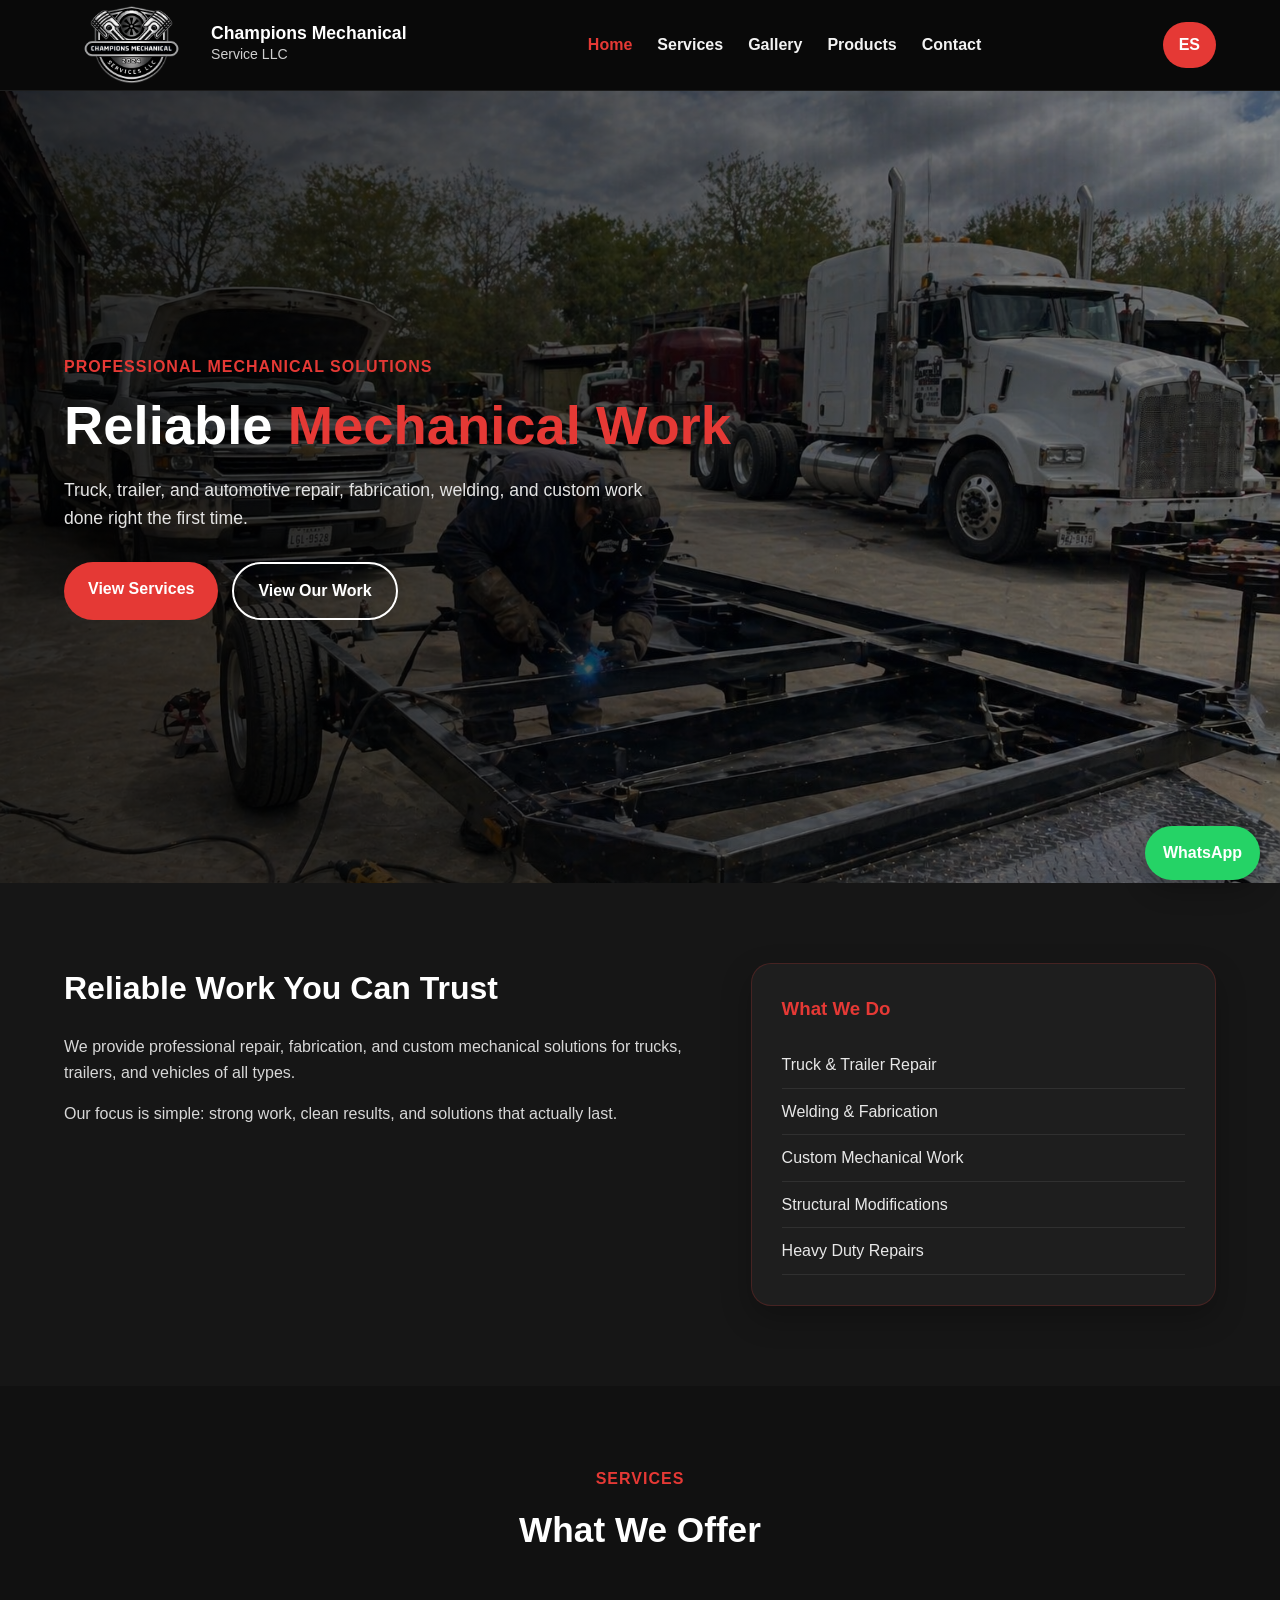
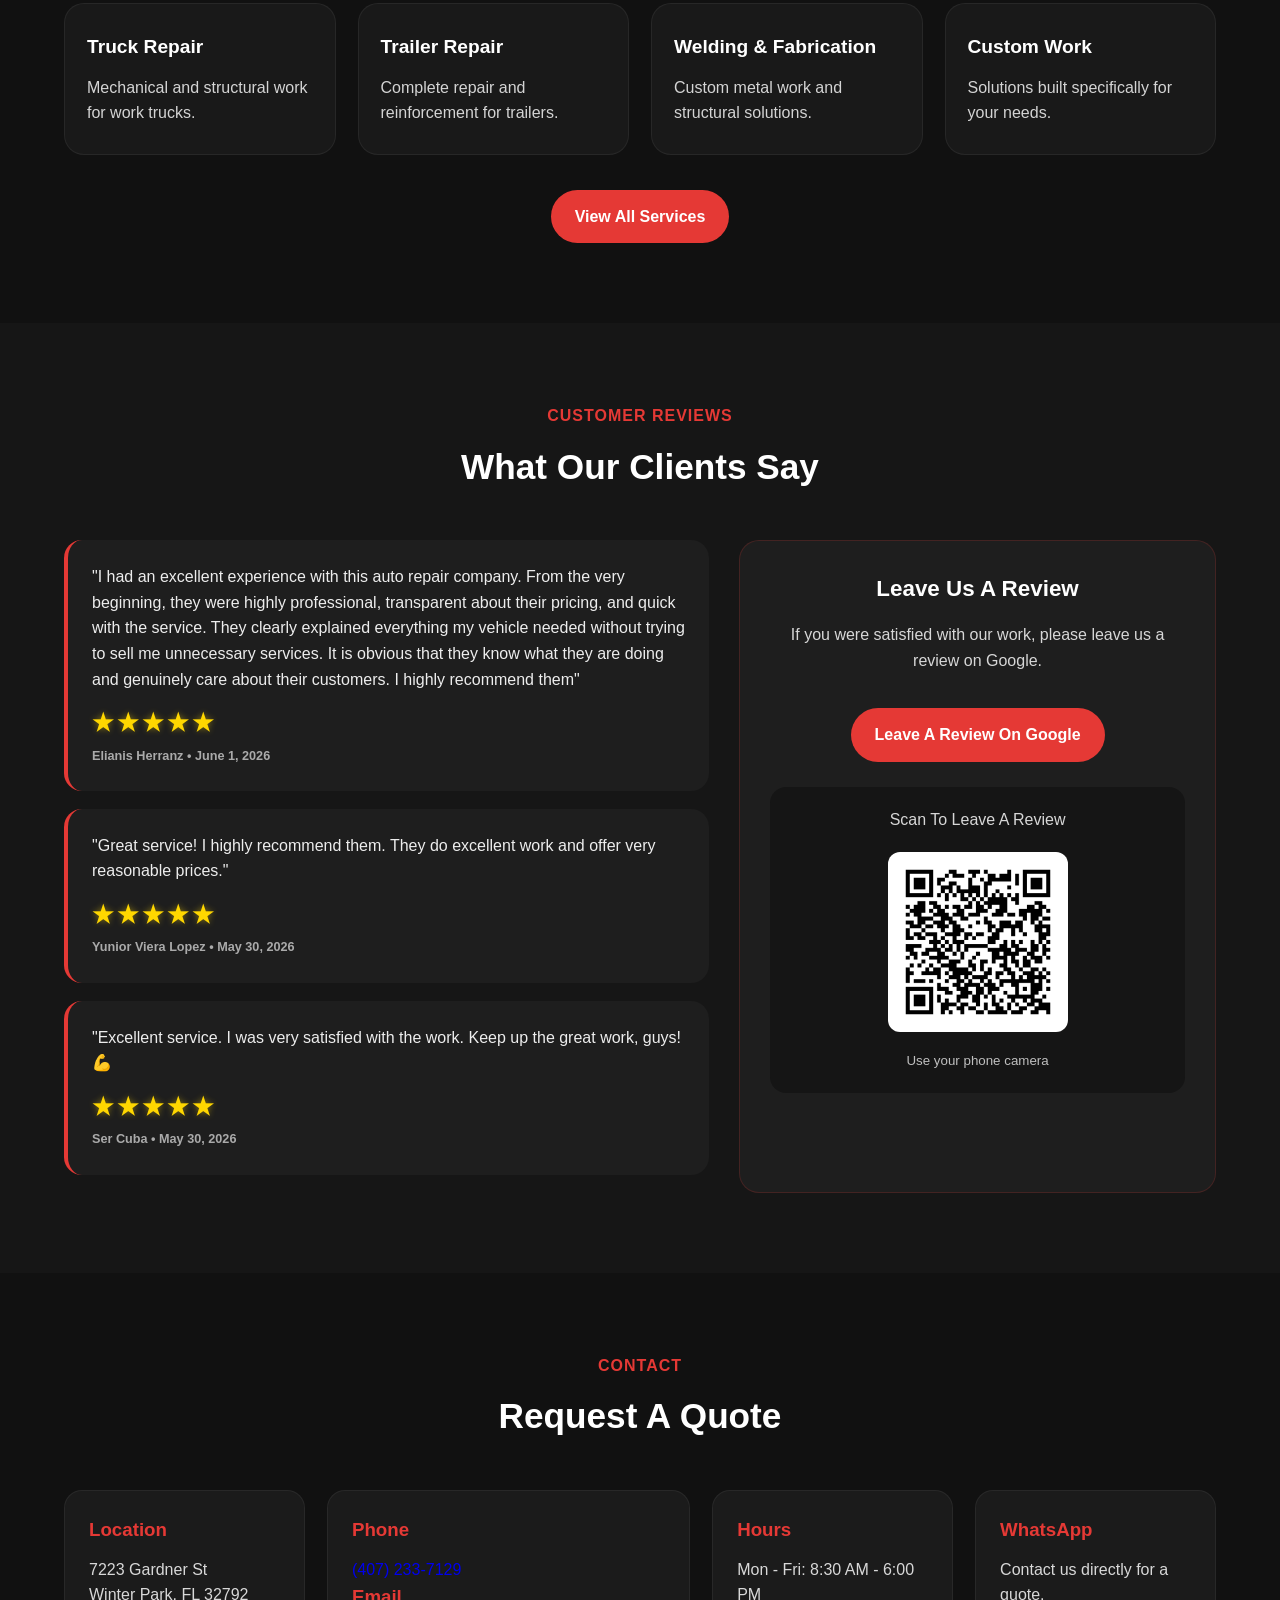
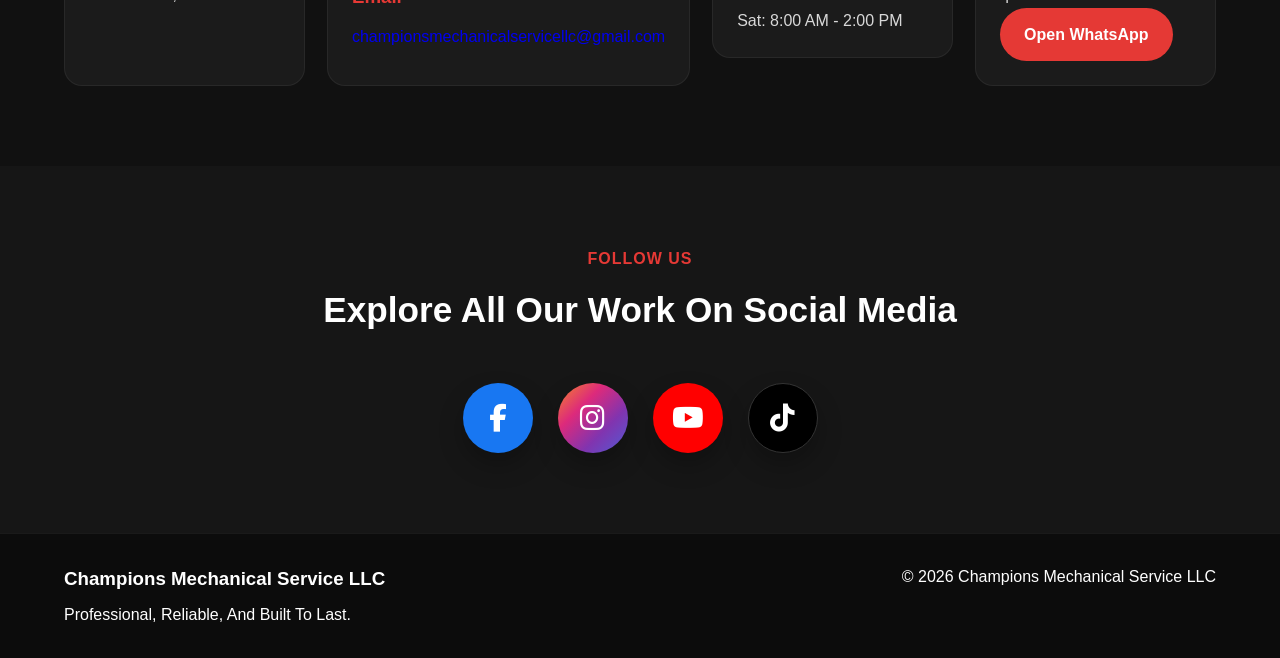
<file: index.html>
<!DOCTYPE html>
<html lang="en">
<head>
  <meta charset="UTF-8">
  <meta name="viewport" content="width=device-width, initial-scale=1.0">
  
  <title>Champions Mechanical Service LLC</title>
  
  <link rel="icon" type="image/png" href="images/favicon.png">  
  <link rel="apple-touch-icon" href="images/favicon.png">

  <link rel="stylesheet" href="style.css">
  <link rel="stylesheet" href="https://cdnjs.cloudflare.com/ajax/libs/font-awesome/6.5.0/css/all.min.css">
  
  <meta name="description" content="Truck and trailer repair, welding, fabrication, and custom mechanical services in Winter Park, Florida.">
</head>
<body>

  <!-- WHATSAPP -->
  <a href="https://wa.me/14072337129" class="whatsapp-float" target="_blank">
    WhatsApp
  </a>

  <!-- HEADER -->
  <header class="header">
  <div class="container nav-container">

    <a href="index.html" class="logo">
      <img src="images/logo.png" alt="Champions Mechanical Service LLC Logo">
      <div class="logo-text">
        <h2>Champions Mechanical</h2>
        <p>Service LLC</p>
      </div>
    </a>

    <button class="menu-toggle" id="menuToggle" aria-label="Open Menu">
      <span></span>
      <span></span>
      <span></span>
    </button>

    <nav class="nav" id="mainNav">
      <a href="index.html" class="active">Home</a>
      <a href="services.html">Services</a>
      <a href="gallery.html">Gallery</a>
      <a href="products.html">Products</a>
      <a href="index.html#contacto">Contact</a>
    </nav>

    <div class="header-actions">
      <a href="index-es.html" class="lang-btn">ES</a>
    </div>

  </div>
</header>

  <!-- HERO -->
  <section class="hero">
    <div class="hero-overlay"></div>

    <div class="container hero-content">
      <div class="hero-text">

        <p class="tagline">Professional Mechanical Solutions</p>

        <h1>
          Reliable <span>Mechanical Work</span>
        </h1>

        <p class="hero-description">
          Truck, trailer, and automotive repair, fabrication, welding, and custom work done right the first time.
        </p>

        <div class="hero-buttons">
          <a href="services.html" class="btn btn-primary">View Services</a>
          <a href="gallery.html" class="btn btn-secondary">View Our Work</a>
        </div>

      </div>
    </div>
  </section>

  <!-- ABOUT -->
  <section class="about section">
    <div class="container about-grid">

      <div class="about-text">
        <h2>Reliable Work You Can Trust</h2>

        <p>
          We provide professional repair, fabrication, and custom mechanical solutions for trucks, trailers, and vehicles of all types.
        </p>

        <p>
          Our focus is simple: strong work, clean results, and solutions that actually last.
        </p>
      </div>

      <div class="about-card">
        <h3>What We Do</h3>
        <ul>
          <li>Truck & Trailer Repair</li>
          <li>Welding & Fabrication</li>
          <li>Custom Mechanical Work</li>
          <li>Structural Modifications</li>
          <li>Heavy Duty Repairs</li>
        </ul>
      </div>

    </div>
  </section>

  <!-- SERVICES -->
  <section class="services-preview section">
    <div class="container">

      <div class="section-title">
        <p>Services</p>
        <h2>What We Offer</h2>
      </div>

      <div class="services-grid">

        <div class="service-card">
          <h3>Truck Repair</h3>
          <p>Mechanical and structural work for work trucks.</p>
        </div>

        <div class="service-card">
          <h3>Trailer Repair</h3>
          <p>Complete repair and reinforcement for trailers.</p>
        </div>

        <div class="service-card">
          <h3>Welding & Fabrication</h3>
          <p>Custom metal work and structural solutions.</p>
        </div>

        <div class="service-card">
          <h3>Custom Work</h3>
          <p>Solutions built specifically for your needs.</p>
        </div>

      </div>

      <div class="center-button">
        <a href="services.html" class="btn btn-primary">View All Services</a>
      </div>

    </div>
  </section>

<!-- REVIEWS -->
<section class="reviews section">
  <div class="container">

    <div class="section-title">
      <p>Customer Reviews</p>
      <h2>What Our Clients Say</h2>
    </div>

    <div class="reviews-grid">

      <div>

        <div class="review-card">
          <p>"I had an excellent experience with this auto repair company. From the very beginning, they were highly professional, transparent about their pricing, and quick with the service. They clearly explained everything my vehicle needed without trying to sell me unnecessary services. It is obvious that they know what they are doing and genuinely care about their customers. I highly recommend them"</p>
          <h4>
            <span class="stars">★★★★★</span><br>
            <small style="color:#aaa;">Elianis Herranz • June 1, 2026</small>
          </h4>
        </div>

        <div class="review-card">
          <p>"Great service! I highly recommend them. They do excellent work and offer very reasonable prices."</p>
          <h4>
            <span class="stars">★★★★★</span><br>
            <small style="color:#aaa;">Yunior Viera Lopez • May 30, 2026</small>
          </h4>
        </div>

        <div class="review-card">
          <p>"Excellent service. I was very satisfied with the work. Keep up the great work, guys! 💪</p>
          <h4>
            <span class="stars">★★★★★</span><br>
            <small style="color:#aaa;">Ser Cuba • May 30, 2026</small>
          </h4>
        </div>
        
      </div>

      <div class="google-review-box">

        <h3>Leave Us A Review</h3>

        <p>
          If you were satisfied with our work, please leave us a review on Google.
        </p>

        <a href="https://g.page/r/CeGw3ztIZo6YEAE/review" target="_blank" class="btn btn-primary review-btn">
          Leave A Review On Google
        </a>

        <div class="qr-box">
          <p>Scan To Leave A Review</p>

          <img src="images/qr-reviews.png">

          <small>Use your phone camera</small>
        </div>

      </div>

    </div>
  </div>
</section>

  <!-- CONTACT -->
  <section class="contact section" id="contacto">
    <div class="container">

      <div class="section-title">
        <p>Contact</p>
        <h2>Request A Quote</h2>
      </div>

      <div class="contact-grid">

        <div class="contact-card">
          <h3>Location</h3>
          <p>7223 Gardner St</p>
          <p>Winter Park, FL 32792</p>
        </div>

        <div class="contact-card">
          <h3>Phone</h3>
          <p><a href="tel:+14072337129">(407) 233-7129</a></p>
          <h3>Email</h3>
          <p><a href="mailto:championsmechanicalservicellc@gmail.com">championsmechanicalservicellc@gmail.com</p>
        </div>

        <div class="contact-card">
          <h3>Hours</h3>
          <p>Mon - Fri: 8:30 AM - 6:00 PM</p>
          <p>Sat: 8:00 AM - 2:00 PM</p>
        </div>

        <div class="contact-card">
          <h3>WhatsApp</h3>
          <p>Contact us directly for a quote.</p>
          <a href="https://wa.me/14072337129" class="btn btn-primary" target="_blank">
            Open WhatsApp
          </a>
        </div>

      </div>

    </div>
  </section>


  <!-- SOCIAL MEDIA -->
  <section class="social-section section">
    <div class="container">

      <div class="section-title">
        <p>Follow Us</p>
        <h2>Explore All Our Work On Social Media</h2>
      </div>

      <div class="social-icons">

        <a href="https://facebook.com/share/1AvT3k1ib8/?mibextid=wwXIfr" target="_blank" class="social-icon fb" aria-label="Facebook">
          <i class="fab fa-facebook-f"></i>
        </a>

        <a href="https://www.instagram.com/championsmechanical?igsh=djd2N3V2bzA4ZDJp" target="_blank" class="social-icon ig" aria-label="Instagram">
          <i class="fab fa-instagram"></i>
        </a>

        <a href="https://www.youtube.com/@ChampionsMechanicService" target="_blank" class="social-icon yt" aria-label="YouTube">
          <i class="fab fa-youtube"></i>
        </a>

        <a href="https://www.tiktok.com/@acostaruben3?is_from_webapp=1&sender_device=pc" target="_blank" class="social-icon tt" aria-label="TikTok">
          <i class="fab fa-tiktok"></i>
        </a>

      </div>

    </div>
  </section>

  <!-- FOOTER -->
  <footer class="footer">
    <div class="container footer-content">

      <div>
        <h3>Champions Mechanical Service LLC</h3>
        <p>Professional, Reliable, And Built To Last.</p>
      </div>

      <div>
        <p>© 2026 Champions Mechanical Service LLC</p>
      </div>

    </div>
  </footer>

  <script src="script.js"></script>

</body>
</html>
</file>
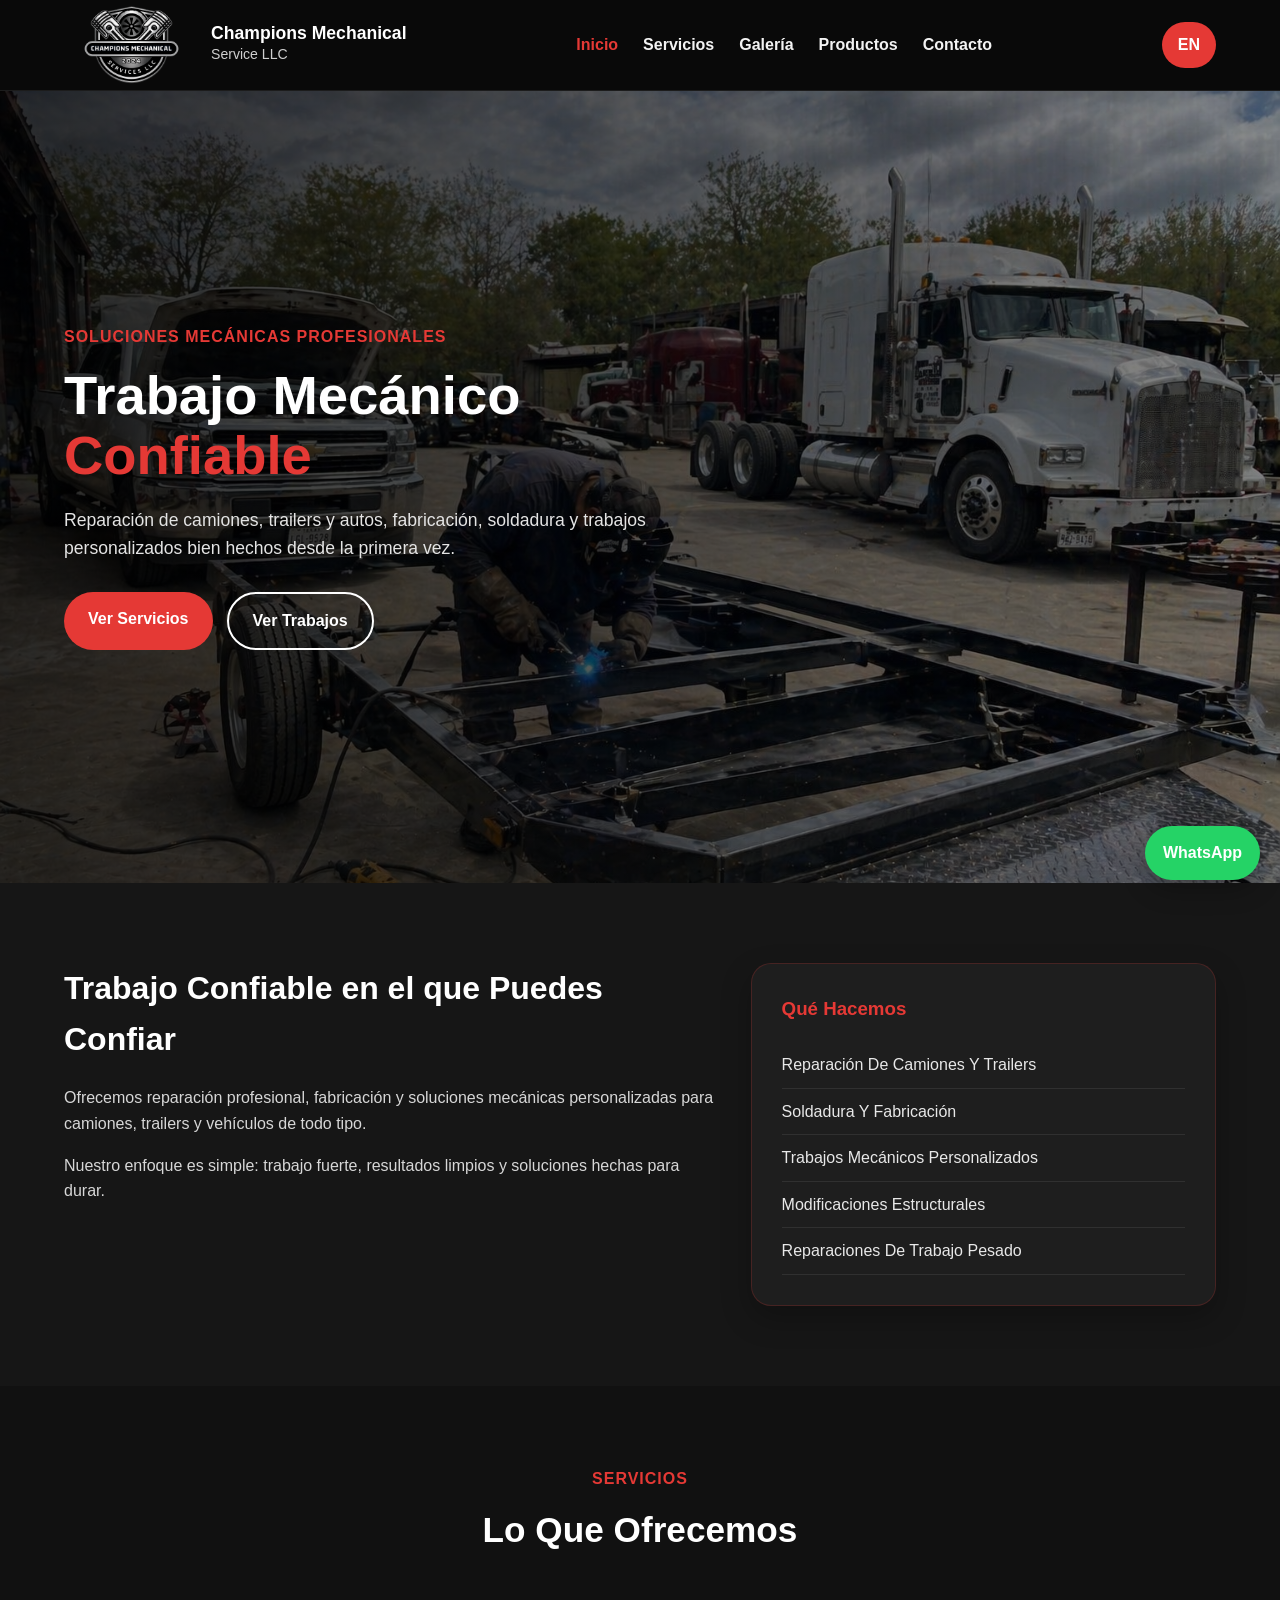
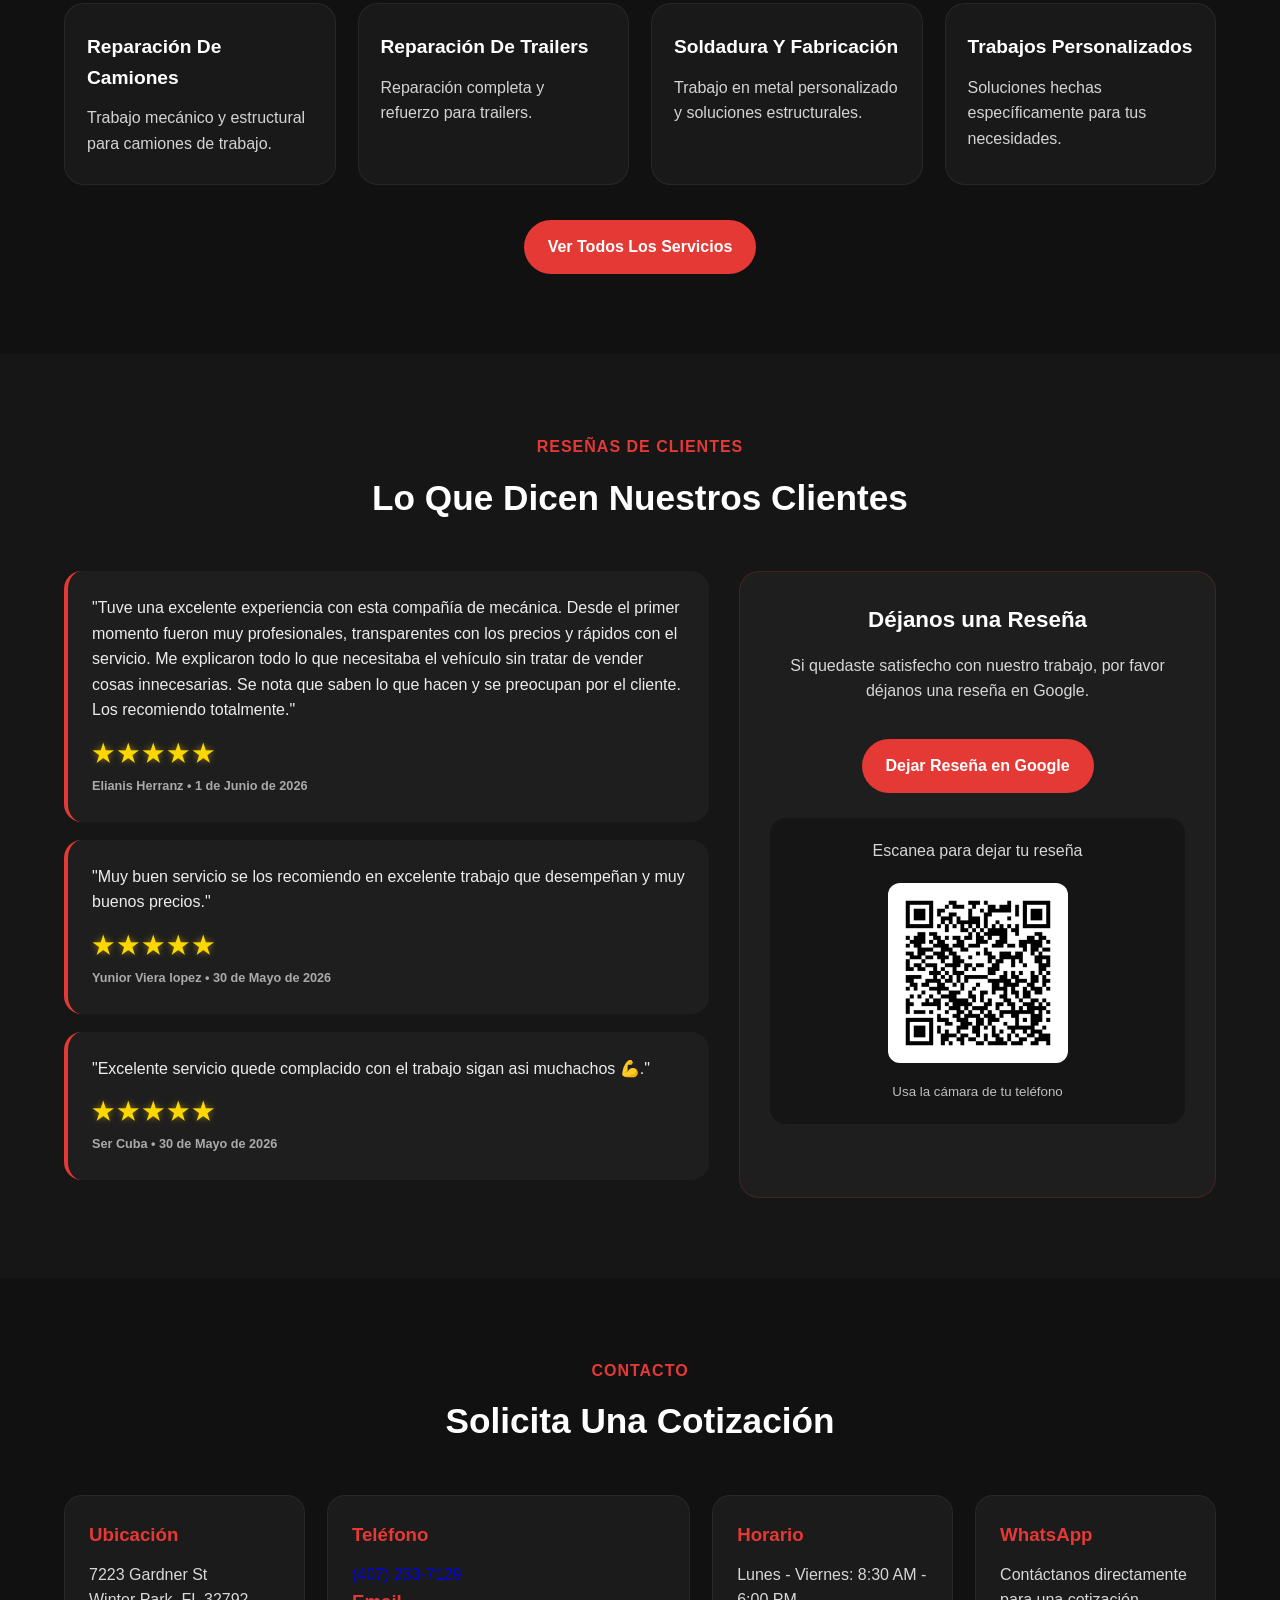
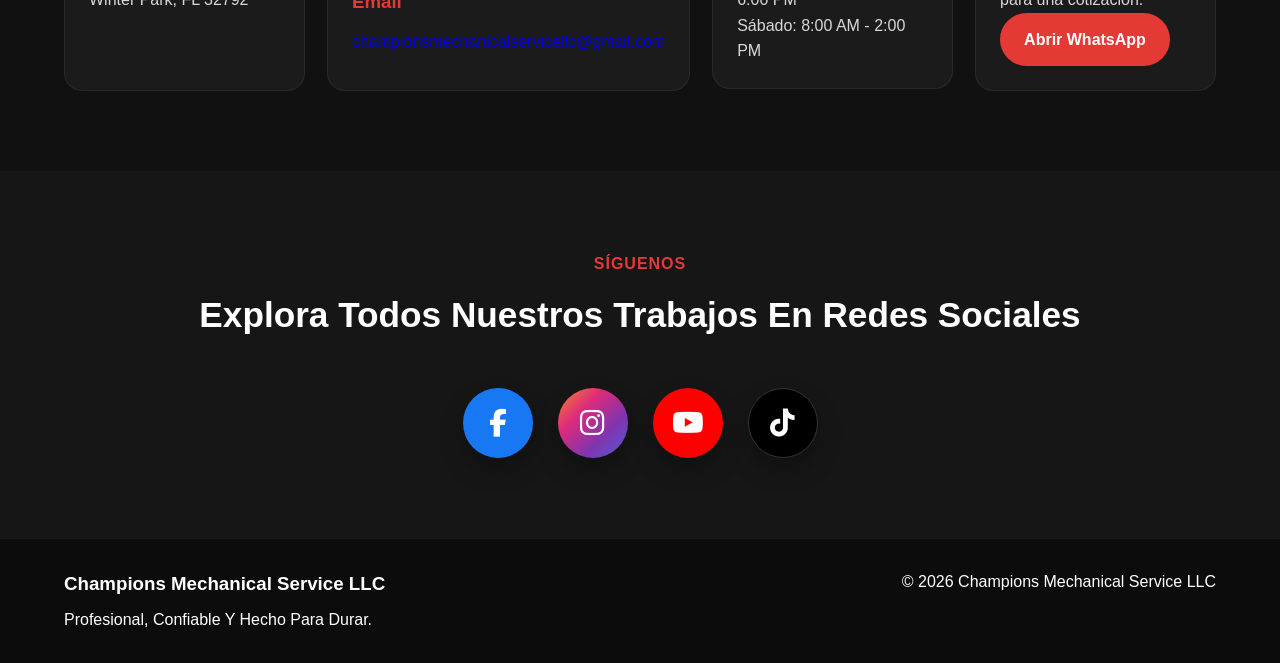
<file: index-es.html>
<!DOCTYPE html>
<html lang="es">
<head>
  <meta charset="UTF-8">
  <meta name="viewport" content="width=device-width, initial-scale=1.0">
  
  <title>Champions Mechanical Service LLC</title>
  
  <link rel="icon" type="image/png" href="images/favicon.png">
  <link rel="apple-touch-icon" href="images/favicon.png">
  
  <link rel="stylesheet" href="style.css">  
  <link rel="stylesheet" href="https://cdnjs.cloudflare.com/ajax/libs/font-awesome/6.5.0/css/all.min.css">

  <meta name="description" content="Reparación de camiones y trailers, soldadura, fabricación y servicios mecánicos personalizados en Winter Park, Florida.">
</head>
<body>

  <!-- WHATSAPP -->
  <a href="https://wa.me/14072337129" class="whatsapp-float" target="_blank">
    WhatsApp
  </a>

  <header class="header">
  <div class="container nav-container">

    <a href="index-es.html" class="logo">
      <img src="images/logo.png" alt="Champions Mechanical Service LLC Logo">
      <div class="logo-text">
        <h2>Champions Mechanical</h2>
        <p>Service LLC</p>
      </div>
    </a>

    <button class="menu-toggle" id="menuToggle" aria-label="Abrir Menú">
      <span></span>
      <span></span>
      <span></span>
    </button>

    <nav class="nav" id="mainNav">
      <a href="index-es.html" class="active">Inicio</a>
      <a href="services-es.html">Servicios</a>
      <a href="gallery-es.html">Galería</a>
      <a href="products-es.html">Productos</a>
      <a href="index-es.html#contacto">Contacto</a>      
    </nav>

    <div class="header-actions">
      <a href="index.html" class="lang-btn">EN</a>
    </div>

  </div>
</header>

  <!-- HERO -->
  <section class="hero">
    <div class="hero-overlay"></div>

    <div class="container hero-content">
      <div class="hero-text">

        <p class="tagline">Soluciones Mecánicas Profesionales</p>

        <h1>
          Trabajo Mecánico <span>Confiable</span>
        </h1>

        <p class="hero-description">
          Reparación de camiones, trailers y autos, fabricación, soldadura y trabajos personalizados bien hechos desde la primera vez.
        </p>

        <div class="hero-buttons">
          <a href="services-es.html" class="btn btn-primary">Ver Servicios</a>
          <a href="gallery-es.html" class="btn btn-secondary">Ver Trabajos</a>
        </div>

      </div>
    </div>
  </section>

  <!-- ABOUT -->
  <section class="about section">
    <div class="container about-grid">

      <div class="about-text">
        <h2>Trabajo Confiable en el que Puedes Confiar</h2>

        <p>
          Ofrecemos reparación profesional, fabricación y soluciones mecánicas personalizadas para camiones, trailers y vehículos de todo tipo.
        </p>

        <p>
          Nuestro enfoque es simple: trabajo fuerte, resultados limpios y soluciones hechas para durar.
        </p>
      </div>

      <div class="about-card">
        <h3>Qué Hacemos</h3>
        <ul>
          <li>Reparación De Camiones Y Trailers</li>
          <li>Soldadura Y Fabricación</li>
          <li>Trabajos Mecánicos Personalizados</li>
          <li>Modificaciones Estructurales</li>
          <li>Reparaciones De Trabajo Pesado</li>
        </ul>
      </div>

    </div>
  </section>

  <!-- SERVICES -->
  <section class="services-preview section">
    <div class="container">

      <div class="section-title">
        <p>Servicios</p>
        <h2>Lo Que Ofrecemos</h2>
      </div>

      <div class="services-grid">

        <div class="service-card">
          <h3>Reparación De Camiones</h3>
          <p>Trabajo mecánico y estructural para camiones de trabajo.</p>
        </div>

        <div class="service-card">
          <h3>Reparación De Trailers</h3>
          <p>Reparación completa y refuerzo para trailers.</p>
        </div>

        <div class="service-card">
          <h3>Soldadura Y Fabricación</h3>
          <p>Trabajo en metal personalizado y soluciones estructurales.</p>
        </div>

        <div class="service-card">
          <h3>Trabajos Personalizados</h3>
          <p>Soluciones hechas específicamente para tus necesidades.</p>
        </div>

      </div>

      <div class="center-button">
        <a href="services-es.html" class="btn btn-primary">Ver Todos Los Servicios</a>
      </div>

    </div>
  </section>

  <!-- REVIEWS -->
<section class="reviews section">
  <div class="container">

    <div class="section-title">
      <p>Reseñas de Clientes</p>
      <h2>Lo Que Dicen Nuestros Clientes</h2>
    </div>

    <div class="reviews-grid">

      <div>

        <div class="review-card">
          <p>"Tuve una excelente experiencia con esta compañía de mecánica. Desde el primer momento fueron muy profesionales, transparentes con los precios y rápidos con el servicio. Me explicaron todo lo que necesitaba el vehículo sin tratar de vender cosas innecesarias. Se nota que saben lo que hacen y se preocupan por el cliente. Los recomiendo totalmente."</p>
          <h4>
            <span class="stars">★★★★★</span><br>
            <small style="color:#aaa;">Elianis Herranz • 1 de Junio de 2026</small>
          </h4>
        </div>

        <div class="review-card">
          <p>"Muy buen servicio se los recomiendo en excelente trabajo que desempeñan y muy buenos precios."</p>
          <h4>
            <span class="stars">★★★★★</span><br>
            <small style="color:#aaa;">Yunior Viera lopez • 30 de Mayo de 2026</small>
          </h4>
        </div>

        <div class="review-card">
          <p>"Excelente servicio quede complacido con el trabajo sigan asi muchachos 💪."</p>
          <h4>
            <span class="stars">★★★★★</span><br>
            <small style="color:#aaa;">Ser Cuba • 30 de Mayo de 2026</small>
          </h4>
        </div>
        
      </div>

      <div class="google-review-box">

        <h3>Déjanos una Reseña</h3>

        <p>
          Si quedaste satisfecho con nuestro trabajo, por favor déjanos una reseña en Google.
        </p>

        <a href="https://g.page/r/CeGw3ztIZo6YEAE/review" target="_blank" class="btn btn-primary review-btn">
          Dejar Reseña en Google
        </a>

        <div class="qr-box">
          <p>Escanea para dejar tu reseña</p>

          <img src="images/qr-reviews.png">

          <small>Usa la cámara de tu teléfono</small>
        </div>

      </div>

    </div>
  </div>
</section>

  <!-- CONTACT -->
  <section class="contact section" id="contacto">
    <div class="container">

      <div class="section-title">
        <p>Contacto</p>
        <h2>Solicita Una Cotización</h2>
      </div>

      <div class="contact-grid">

        <div class="contact-card">
          <h3>Ubicación</h3>
          <p>7223 Gardner St</p>
          <p>Winter Park, FL 32792</p>
        </div>

        <div class="contact-card">
          <h3>Teléfono</h3>
          <p><a href="tel:+14072337129">(407) 233-7129</a></p>
          <h3>Email</h3>
          <p><a href="mailto:championsmechanicalservicellc@gmail.com">championsmechanicalservicellc@gmail.com</p>
        </div>

        <div class="contact-card">
          <h3>Horario</h3>
          <p>Lunes - Viernes: 8:30 AM - 6:00 PM</p>
          <p>Sábado: 8:00 AM - 2:00 PM</p>
        </div>

        <div class="contact-card">
          <h3>WhatsApp</h3>
          <p>Contáctanos directamente para una cotización.</p>
          <a href="https://wa.me/14072337129" class="btn btn-primary" target="_blank">
            Abrir WhatsApp
          </a>
        </div>

      </div>

    </div>
  </section>

  <!-- REDES SOCIALES -->
<section class="social-section section">
  <div class="container">

    <div class="section-title">
      <p>Síguenos</p>
      <h2>Explora Todos Nuestros Trabajos En Redes Sociales</h2>
    </div>

    <div class="social-icons">

      <a href="https://facebook.com/share/1AvT3k1ib8/?mibextid=wwXIfr" target="_blank" class="social-icon fb" aria-label="Facebook">
        <i class="fab fa-facebook-f"></i>
      </a>

      <a href="https://www.instagram.com/championsmechanical?igsh=djd2N3V2bzA4ZDJp" target="_blank" class="social-icon ig" aria-label="Instagram">
        <i class="fab fa-instagram"></i>
      </a>

      <a href="https://www.youtube.com/@ChampionsMechanicService" target="_blank" class="social-icon yt" aria-label="YouTube">
        <i class="fab fa-youtube"></i>
      </a>

      <a href="https://www.tiktok.com/@acostaruben3?is_from_webapp=1&sender_device=pc" target="_blank" class="social-icon tt" aria-label="TikTok">
        <i class="fab fa-tiktok"></i>
      </a>

    </div>

  </div>
</section>
  <!-- FOOTER -->
  <footer class="footer">
    <div class="container footer-content">

      <div>
        <h3>Champions Mechanical Service LLC</h3>
        <p>Profesional, Confiable Y Hecho Para Durar.</p>
      </div>

      <div>
        <p>© 2026 Champions Mechanical Service LLC</p>
      </div>

    </div>
  </footer>

  <script src="script.js"></script>

</body>
</html>
</file>
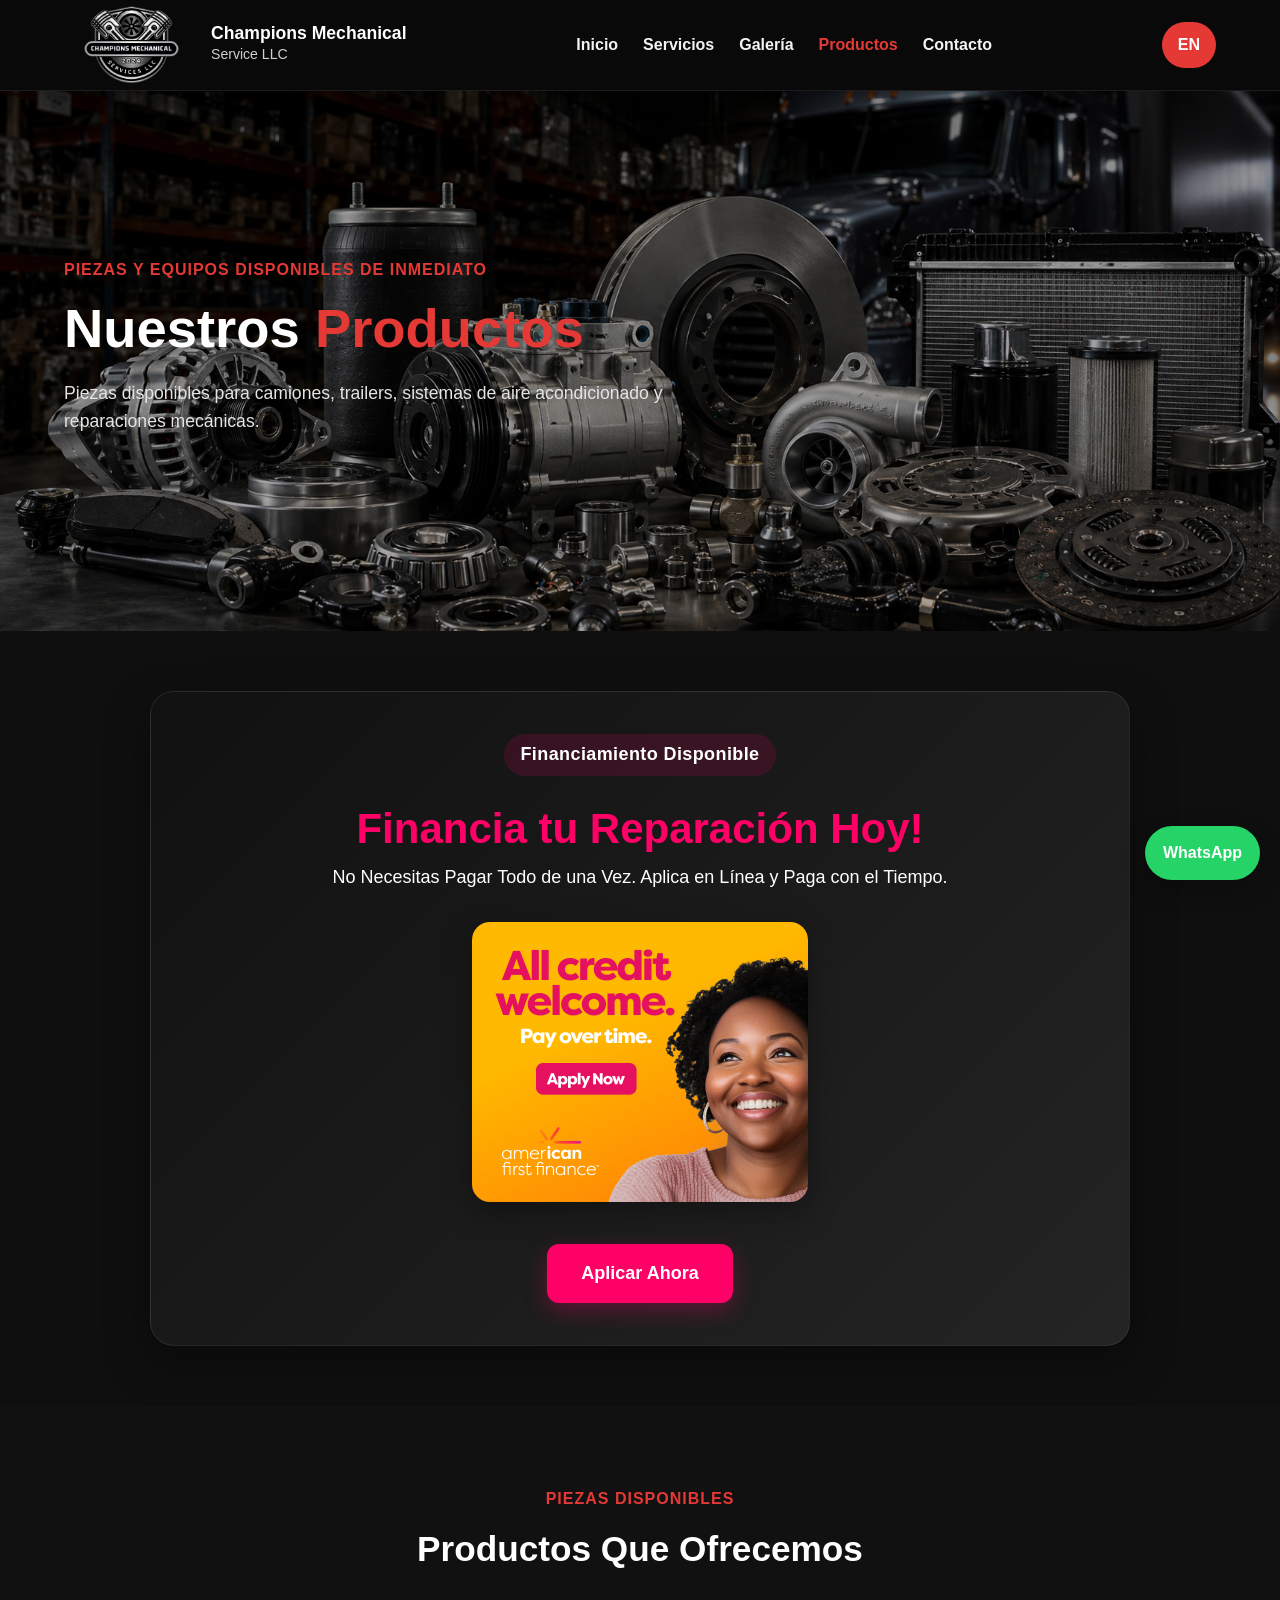
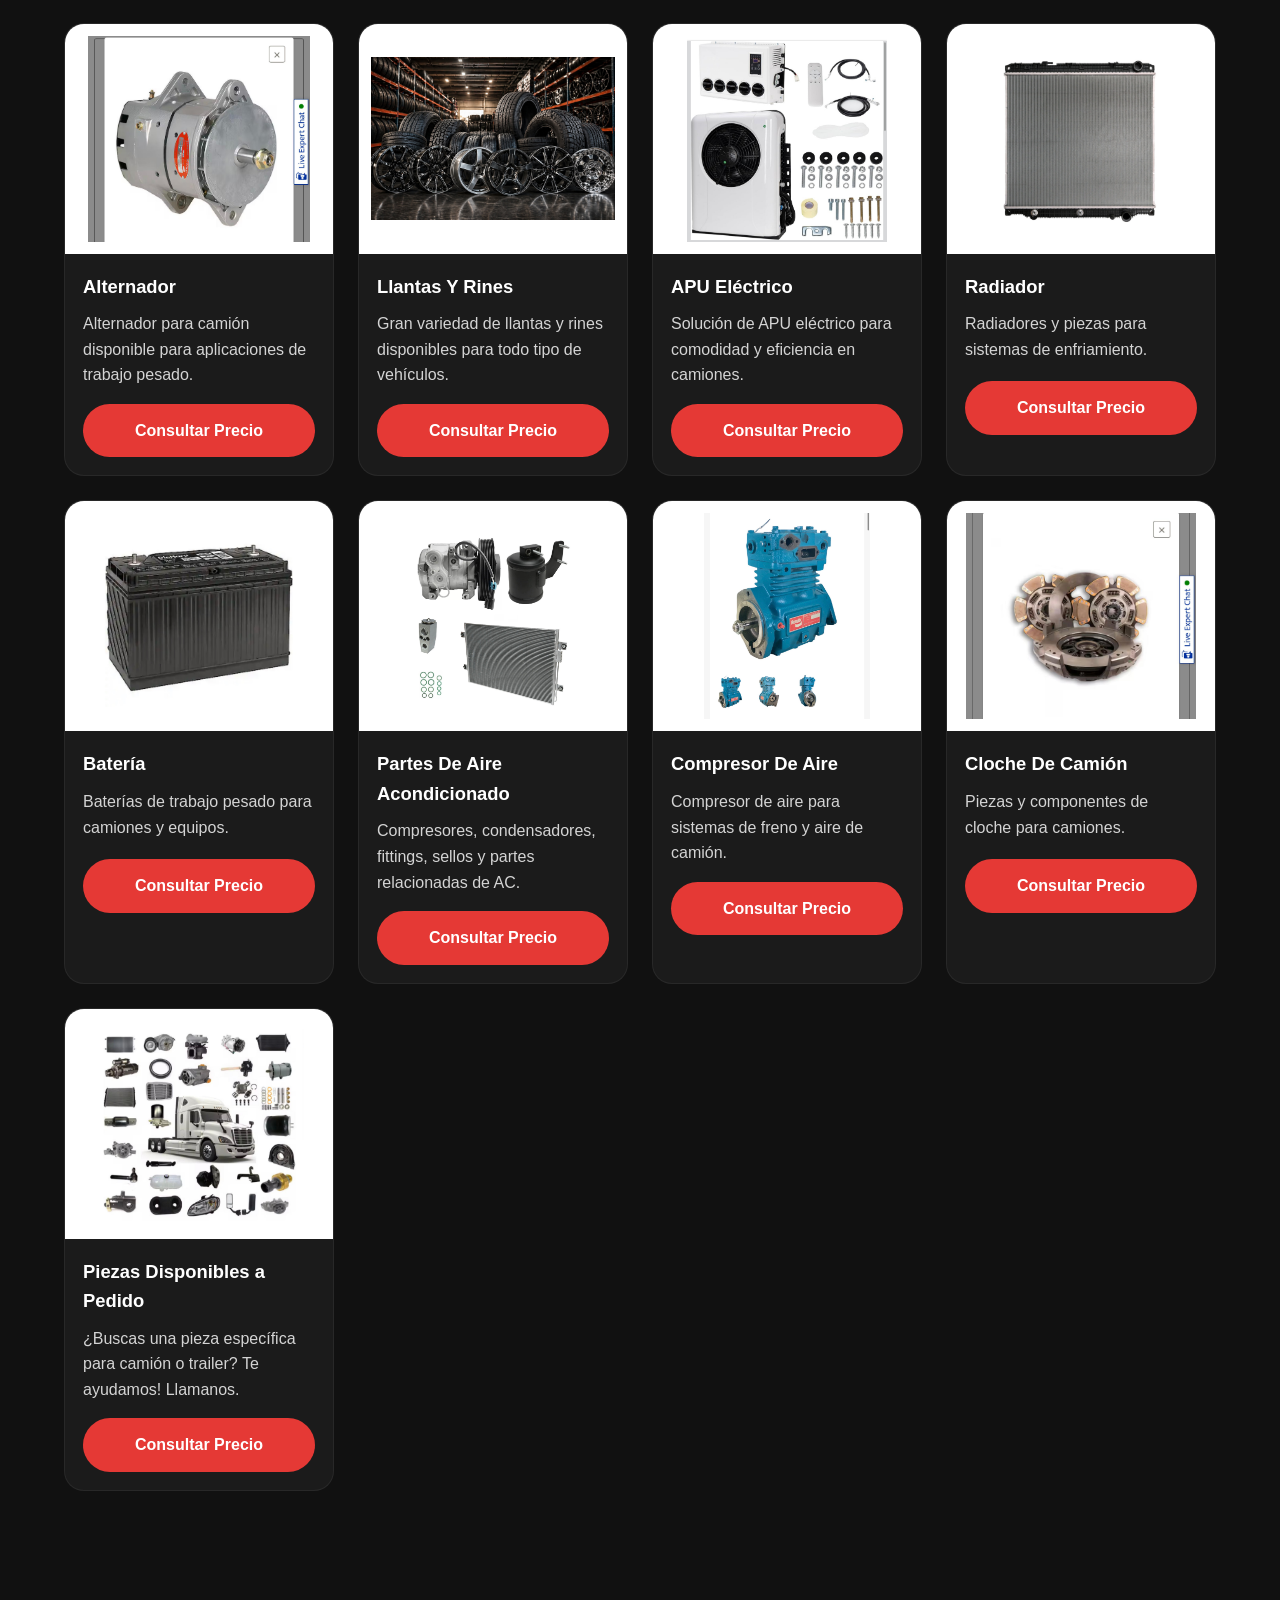
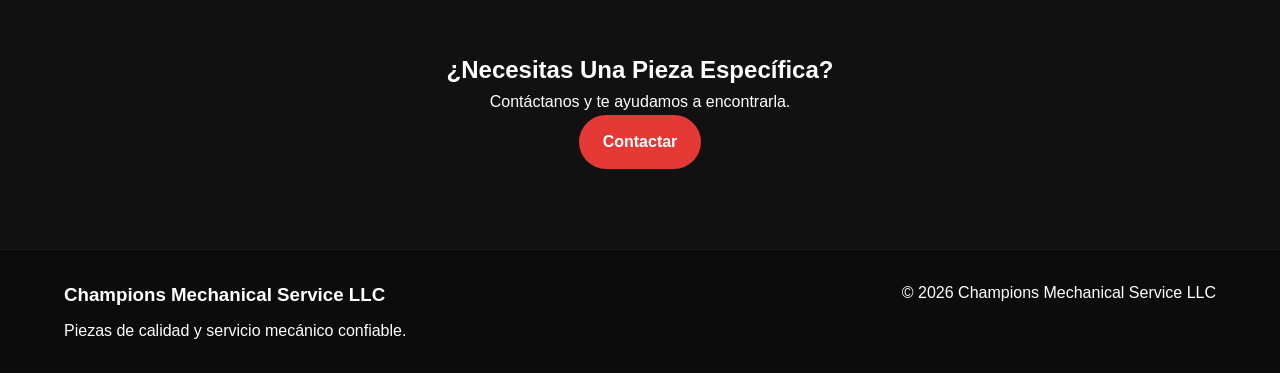
<file: products-es.html>
<!DOCTYPE html>
<html lang="es">
<head>
  <meta charset="UTF-8">
  <meta name="viewport" content="width=device-width, initial-scale=1.0">
  <title>Productos | Champions Mechanical Service LLC</title>
  <meta name="description" content="Productos y piezas para camiones disponibles en Champions Mechanical Service LLC.">
  <link rel="stylesheet" href="style.css">
  <link rel="stylesheet" href="https://cdnjs.cloudflare.com/ajax/libs/font-awesome/6.5.0/css/all.min.css">


  <style>
    .finance-section-aff {
      padding: 60px 20px;
      background: #0f0f0f;
    }

    .finance-card-aff {
      max-width: 980px;
      margin: 0 auto;
      text-align: center;
      background: linear-gradient(135deg, #111111, #242424);
      padding: 42px 26px;
      border-radius: 24px;
      box-shadow: 0 18px 45px rgba(0, 0, 0, 0.35);
      border: 1px solid rgba(255, 255, 255, 0.08);
      overflow: hidden;
      display: flex;
      flex-direction: column;
      align-items: center;
    }

    .finance-kicker-aff {
      display: inline-block;
      margin-bottom: 12px;
      padding: 7px 16px;
      border-radius: 999px;
      background: rgba(255, 0, 102, 0.14);
      color: #ff4f9a;
      font-weight: 700;
      letter-spacing: 0.4px;
      font-size: 13px;
    }

    .finance-card-aff h2 {
      font-size: clamp(28px, 4vw, 42px);
      color: #ff0066;
      margin: 0 0 12px;
      line-height: 1.1;
    }

    .finance-card-aff p {
      font-size: 18px;
      color: #ffffff;
      margin: 0 auto 30px;
      max-width: 720px;
      line-height: 1.55;
    }

    .finance-banner-link-aff {
      display: block;
      width: fit-content;
      max-width: 100%;
      margin: 0 auto 42px;
      text-decoration: none;
      line-height: 0;
      border-radius: 18px;
    }

    .finance-banner-aff {
      width: min(100%, 336px);
      max-width: 336px;
      height: auto;
      border-radius: 18px;
      display: block;
      margin: 0 auto;
      cursor: pointer;
      animation: financePulseAff 1.8s infinite;
      transition: transform 0.3s ease, box-shadow 0.3s ease;
      box-shadow: 0 10px 30px rgba(0, 0, 0, 0.35);
    }

    .finance-banner-aff:hover {
      transform: scale(1.04);
      box-shadow: 0 0 30px rgba(255, 0, 100, 0.5);
    }

    .finance-button-aff {
      display: inline-block;
      margin-top: 0;
      align-self: center;
      padding: 15px 34px;
      background: #ff0066;
      color: #ffffff;
      font-size: 18px;
      font-weight: 800;
      text-decoration: none;
      border-radius: 12px;
      transition: all 0.3s ease;
      box-shadow: 0 8px 22px rgba(255, 0, 102, 0.28);
    }

    .finance-button-aff:hover {
      background: #d90058;
      transform: translateY(-3px);
      box-shadow: 0 12px 26px rgba(255, 0, 100, 0.38);
    }

    @keyframes financePulseAff {
      0% {
        transform: scale(1);
        box-shadow: 0 0 0 0 rgba(255, 0, 100, 0.45);
      }

      50% {
        transform: scale(1.035);
        box-shadow: 0 0 0 15px rgba(255, 0, 100, 0);
      }

      100% {
        transform: scale(1);
        box-shadow: 0 0 0 0 rgba(255, 0, 100, 0);
      }
    }

    @media (max-width: 768px) {
      .finance-section-aff {
        padding: 42px 14px;
      }

      .finance-card-aff {
        padding: 30px 16px;
        border-radius: 18px;
      }

      .finance-card-aff p {
        font-size: 16px;
        margin-bottom: 24px;
      }

      .finance-banner-link-aff {
        margin-bottom: 36px;
      }

      .finance-button-aff {
        width: 100%;
        max-width: 330px;
        font-size: 16px;
        padding: 14px 22px;
      }
    }
  </style>

</head>

<body>

<a href="https://wa.me/14072337129" class="whatsapp-float" target="_blank">
  WhatsApp
</a>

<header class="header">
  <div class="container nav-container">

    <a href="index-es.html" class="logo">
      <img src="images/logo.png" alt="Champions Mechanical Service LLC Logo">
      <div class="logo-text">
        <h2>Champions Mechanical</h2>
        <p>Service LLC</p>
      </div>
    </a>

    <button class="menu-toggle" id="menuToggle" aria-label="Abrir Menú">
      <span></span>
      <span></span>
      <span></span>
    </button>

    <nav class="nav" id="mainNav">
      <a href="index-es.html">Inicio</a>
      <a href="services-es.html">Servicios</a>
      <a href="gallery-es.html">Galería</a>
      <a href="products-es.html" class="active">Productos</a>
      <a href="index-es.html#contacto">Contacto</a>
    </nav>

    <div class="header-actions">
      <a href="products.html" class="lang-btn">EN</a>
    </div>

  </div>
</header>

<section class="hero products-hero">
  <div class="hero-overlay"></div>
  <div class="container hero-content">
    <div class="hero-text">
      <p class="tagline pulse-pro">Piezas Y Equipos Disponibles De Inmediato</p>
      <h1>Nuestros <span>Productos</span></h1>
      <p class="hero-description">
        Piezas disponibles para camiones, trailers, sistemas de aire acondicionado y reparaciones mecánicas.
      </p>
    </div>
  </div>
</section>

<section class="finance-section-aff" id="financiamiento">
  <div class="container">
    <div class="finance-card-aff">
      <div class="finance-text-aff">
        <p class="finance-kicker-aff">Financiamiento Disponible</p>
        <h2>Financia tu Reparación Hoy!</h2>
        <p>No Necesitas Pagar Todo de una Vez. Aplica en Línea y Paga con el Tiempo.</p>
      </div>

      <a
        href="https://americanfirstfinance.com/app/?dealer=32958&loc=1&src=UA"
        target="_blank"
        rel="noopener noreferrer"
        class="finance-banner-link-aff"
        aria-label="Aplicar para financiamiento con American First Finance"
      >
        <img
          src="images/american-first-finance.png"
          alt="American First Finance - Financiamiento Disponible"
          class="finance-banner-aff"
        >
      </a>

      <a
        href="https://americanfirstfinance.com/app/?dealer=32958&loc=1&src=UA"
        target="_blank"
        rel="noopener noreferrer"
        class="finance-button-aff"
      >
        Aplicar Ahora
      </a>
    </div>
  </div>
</section>

<section class="products-section section">
  <div class="container">
    <div class="section-title">
      <p>Piezas Disponibles</p>
      <h2>Productos Que Ofrecemos</h2>
    </div>

    <div class="products-grid">

      <div class="product-card">
        <img src="images/Aternador.jpg" alt="Alternador">
        <div class="product-info">
          <h3>Alternador</h3>
          <p>Alternador para camión disponible para aplicaciones de trabajo pesado.</p>
          <a href="https://wa.me/14072337129?text=Hola%2C%20me%20gustar%C3%ADa%20informaci%C3%B3n%20sobre%20este%20producto%3A%20Alternador" class="btn btn-primary" target="_blank">
            Consultar Precio
          </a>
        </div>
      </div>

      <div class="product-card">
  <img src="images/wheels.jpg" alt="Llantas Y Rines">
  <div class="product-info">
    <h3>Llantas Y Rines</h3>
    <p>Gran variedad de llantas y rines disponibles para todo tipo de vehículos.</p>
    <a href="https://wa.me/14072337129" class="btn btn-primary" target="_blank">
      Consultar Precio
    </a>
        </div>
      </div>

      <div class="product-card">
        <img src="images/APU Electrico.jpg" alt="APU Eléctrico">
        <div class="product-info">
          <h3>APU Eléctrico</h3>
          <p>Solución de APU eléctrico para comodidad y eficiencia en camiones.</p>
          <a href="https://wa.me/14072337129?text=Hola%2C%20me%20gustar%C3%ADa%20informaci%C3%B3n%20sobre%20este%20producto%3A%20APU%20El%C3%A9ctrico" class="btn btn-primary" target="_blank">
            Consultar Precio
          </a>
        </div>
      </div>

      <div class="product-card">
        <img src="images/Radiador.jpg" alt="Radiador">
        <div class="product-info">
          <h3>Radiador</h3>
          <p>Radiadores y piezas para sistemas de enfriamiento.</p>
          <a href="https://wa.me/14072337129?text=Hola%2C%20me%20gustar%C3%ADa%20informaci%C3%B3n%20sobre%20este%20producto%3A%20Radiador" class="btn btn-primary" target="_blank">
            Consultar Precio
          </a>
        </div>
      </div>

      <div class="product-card">
        <img src="images/Bateria.jpg" alt="Batería">
        <div class="product-info">
          <h3>Batería</h3>
          <p>Baterías de trabajo pesado para camiones y equipos.</p>
          <a href="https://wa.me/14072337129?text=Hola%2C%20me%20gustar%C3%ADa%20informaci%C3%B3n%20sobre%20este%20producto%3A%20Bater%C3%ADa" class="btn btn-primary" target="_blank">
            Consultar Precio
          </a>
        </div>
      </div>

      <div class="product-card">
        <img src="images/Todas Partes ac Que Necesites.jpg" alt="Partes De Aire Acondicionado">
        <div class="product-info">
          <h3>Partes De Aire Acondicionado</h3>
          <p>Compresores, condensadores, fittings, sellos y partes relacionadas de AC.</p>
          <a href="https://wa.me/14072337129?text=Hola%2C%20me%20gustar%C3%ADa%20informaci%C3%B3n%20sobre%20este%20producto%3A%20Partes%20De%20Aire%20Acondicionado" class="btn btn-primary" target="_blank">
            Consultar Precio
          </a>
        </div>
      </div>

      <div class="product-card">
        <img src="images/Compresor de aire.jpg" alt="Compresor De Aire">
        <div class="product-info">
          <h3>Compresor De Aire</h3>
          <p>Compresor de aire para sistemas de freno y aire de camión.</p>
          <a href="https://wa.me/14072337129?text=Hola%2C%20me%20gustar%C3%ADa%20informaci%C3%B3n%20sobre%20este%20producto%3A%20Compresor%20De%20Aire" class="btn btn-primary" target="_blank">
            Consultar Precio
          </a>
        </div>
      </div>

      <div class="product-card">
        <img src="images/Cloche y Camion.jpg" alt="Cloche De Camión">
        <div class="product-info">
          <h3>Cloche De Camión</h3>
          <p>Piezas y componentes de cloche para camiones.</p>
          <a href="https://wa.me/14072337129?text=Hola%2C%20me%20gustar%C3%ADa%20informaci%C3%B3n%20sobre%20este%20producto%3A%20Cloche%20De%20Cami%C3%B3n" class="btn btn-primary" target="_blank">
            Consultar Precio
          </a>
        </div>
      </div>
<div class="product-card">
  <img src="images/llamen.jpg" alt="Piezas Disponibles Por Pedido">
  <div class="product-info">
    <h3>Piezas Disponibles a Pedido</h3>
    <p>¿Buscas una pieza específica para camión o trailer? Te ayudamos! Llamanos.</p>

    <a href="https://wa.me/14072337129" class="btn btn-primary" target="_blank">
      Consultar Precio
    </a>
  </div>
</div>
    </div>
  </div>
</section>

<section class="section" style="text-align:center;">
  <div class="container">
    <h2>¿Necesitas Una Pieza Específica?</h2>
    <p>Contáctanos y te ayudamos a encontrarla.</p>
    <a href="index-es.html#contacto" class="btn btn-primary">
      Contactar
    </a>
  </div>
</section>

<footer class="footer">
  <div class="container footer-content">
    <div>
      <h3>Champions Mechanical Service LLC</h3>
      <p>Piezas de calidad y servicio mecánico confiable.</p>
    </div>
    <div>
      <p>© 2026 Champions Mechanical Service LLC</p>
    </div>
  </div>
</footer>

<script src="script.js"></script>

</body>
</html>
</file>
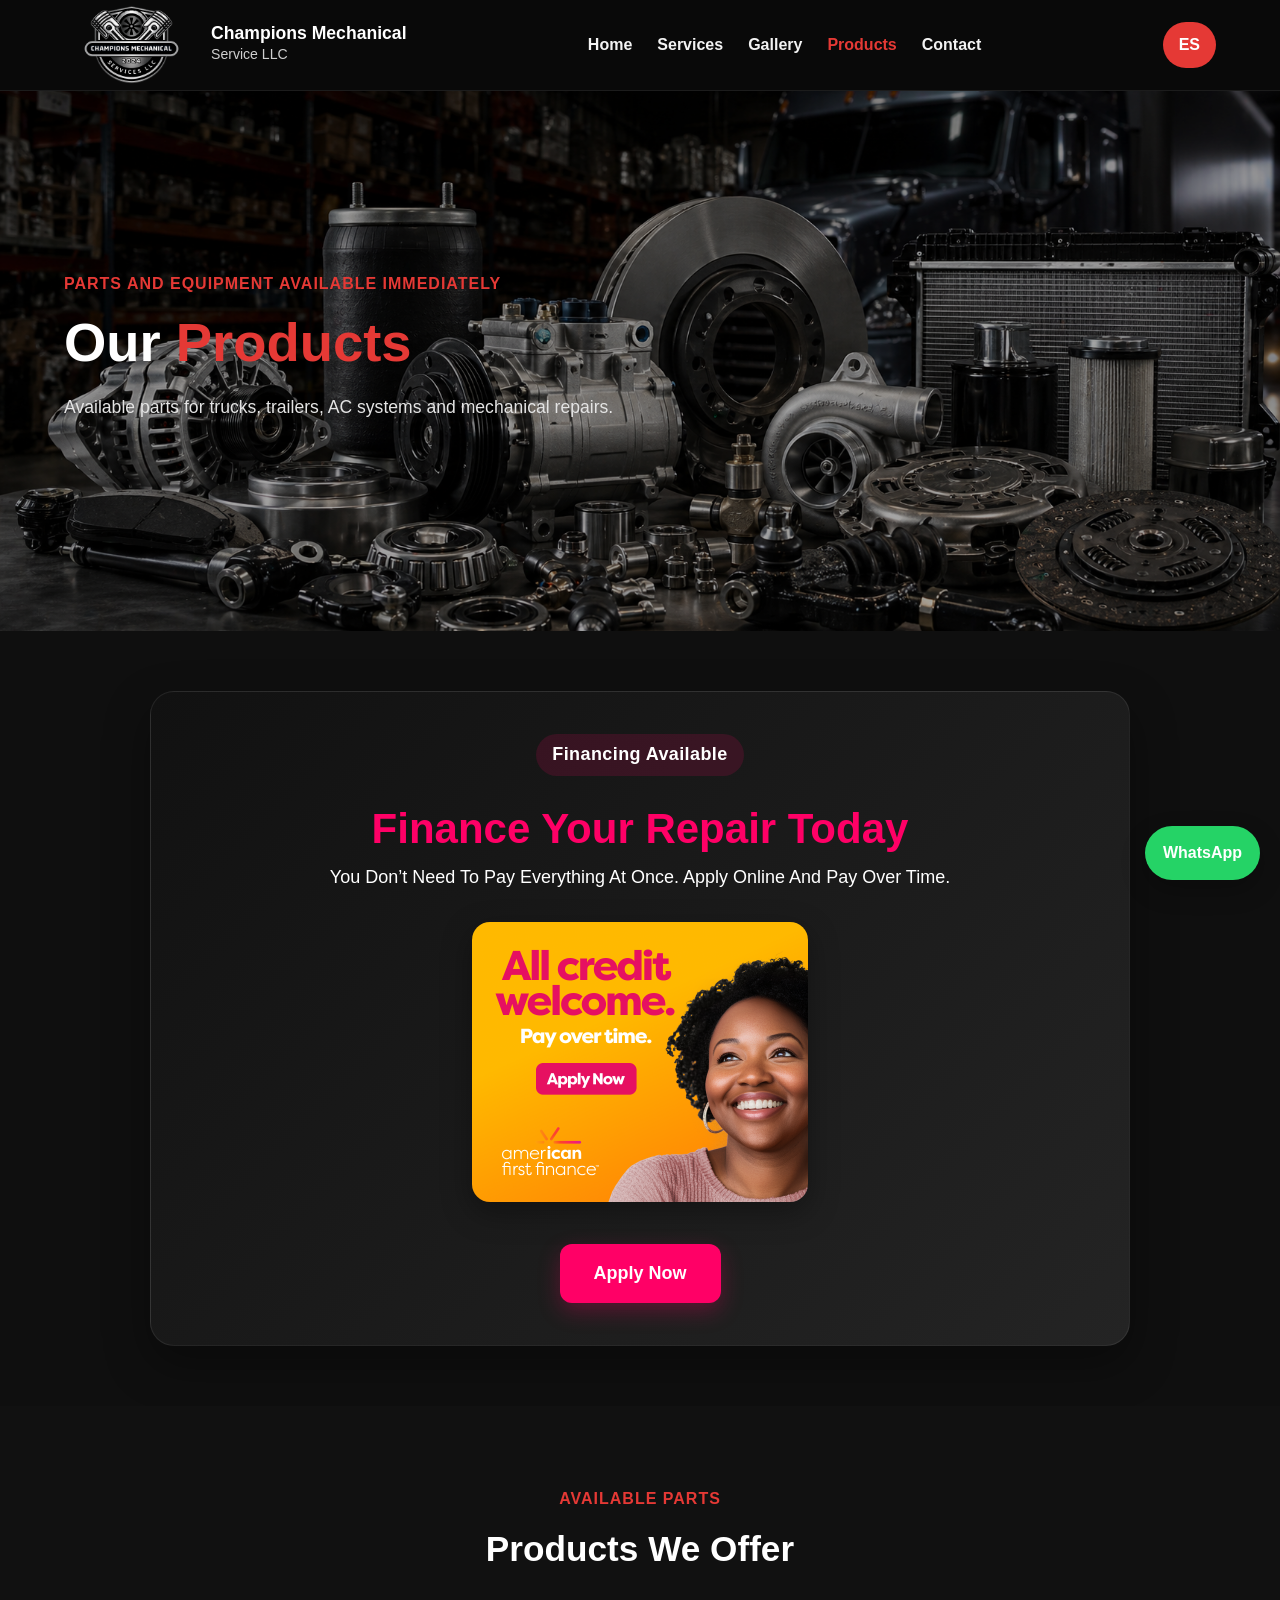
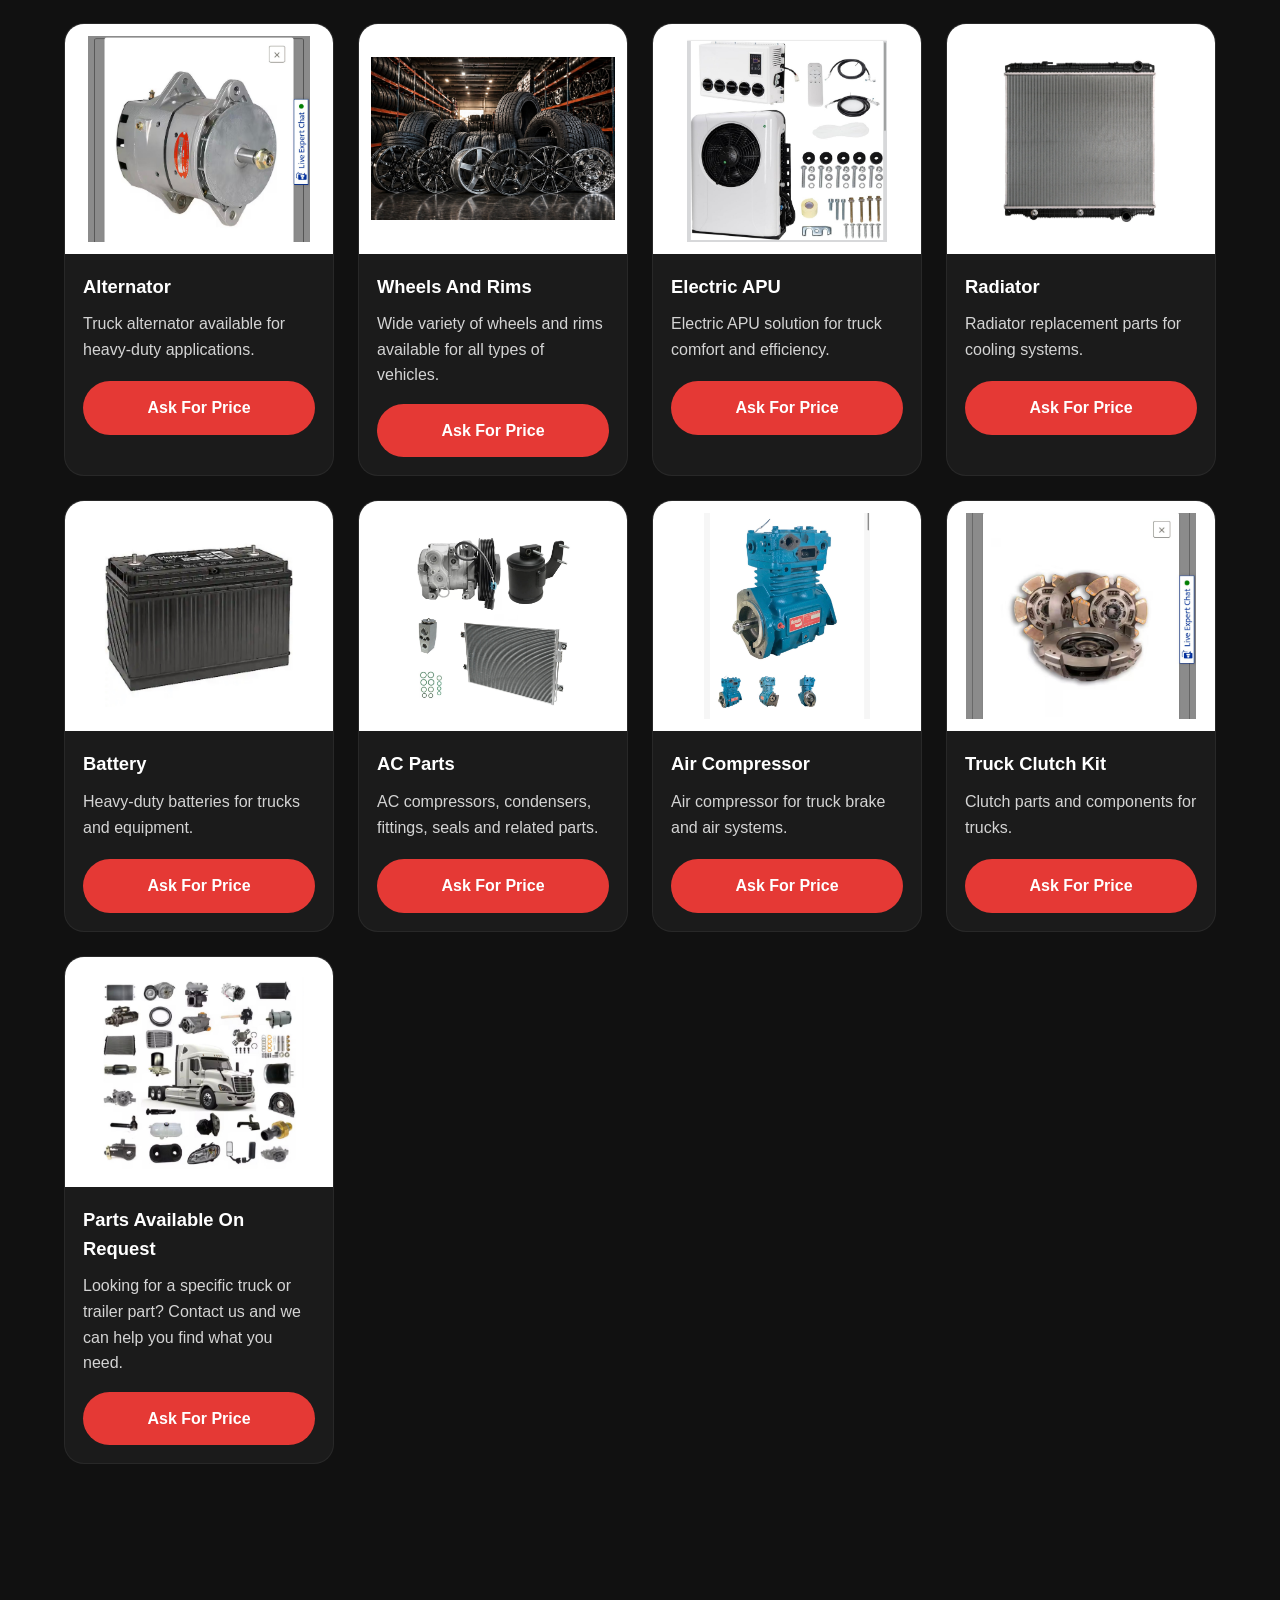
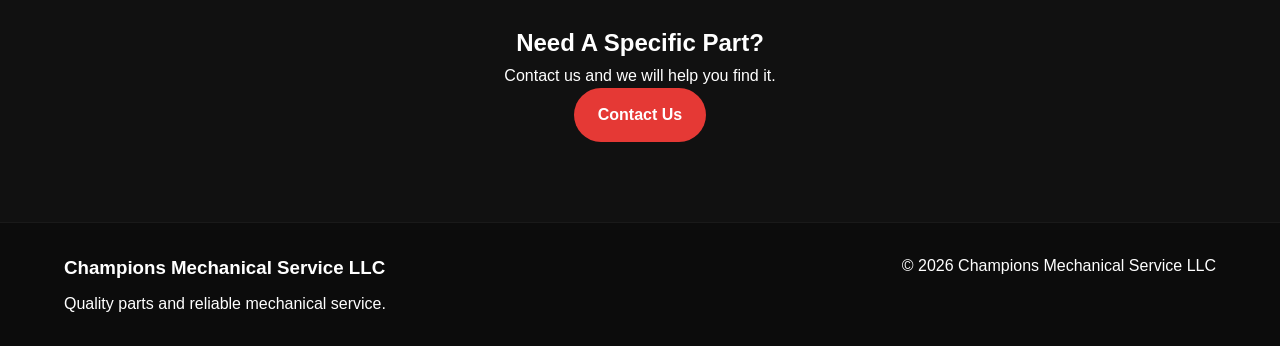
<file: products.html>
<!DOCTYPE html>
<html lang="en">
<head>
  <meta charset="UTF-8">
  <meta name="viewport" content="width=device-width, initial-scale=1.0">
  <title>Products | Champions Mechanical Service LLC</title>
  <meta name="description" content="Products and truck parts available from Champions Mechanical Service LLC.">
  <link rel="stylesheet" href="style.css">
  <link rel="stylesheet" href="https://cdnjs.cloudflare.com/ajax/libs/font-awesome/6.5.0/css/all.min.css">

  <style>
    .finance-section-aff {
      padding: 60px 20px;
      background: #0f0f0f;
    }

    .finance-card-aff {
      max-width: 980px;
      margin: 0 auto;
      text-align: center;
      background: linear-gradient(135deg, #111111, #242424);
      padding: 42px 26px;
      border-radius: 24px;
      box-shadow: 0 18px 45px rgba(0, 0, 0, 0.35);
      border: 1px solid rgba(255, 255, 255, 0.08);
      overflow: hidden;
      display: flex;
      flex-direction: column;
      align-items: center;
    }

    .finance-kicker-aff {
      display: inline-block;
      margin-bottom: 12px;
      padding: 7px 16px;
      border-radius: 999px;
      background: rgba(255, 0, 102, 0.14);
      color: #ff4f9a;
      font-weight: 700;
      letter-spacing: 0.4px;
      font-size: 13px;
    }

    .finance-card-aff h2 {
      font-size: clamp(28px, 4vw, 42px);
      color: #ff0066;
      margin: 0 0 12px;
      line-height: 1.1;
    }

    .finance-card-aff p {
      font-size: 18px;
      color: #ffffff;
      margin: 0 auto 30px;
      max-width: 720px;
      line-height: 1.55;
    }

    .finance-banner-link-aff {
      display: block;
      width: fit-content;
      max-width: 100%;
      margin: 0 auto 42px;
      text-decoration: none;
      line-height: 0;
      border-radius: 18px;
    }

    .finance-banner-aff {
      width: min(100%, 336px);
      max-width: 336px;
      height: auto;
      border-radius: 18px;
      display: block;
      margin: 0 auto;
      cursor: pointer;
      animation: financePulseAff 1.8s infinite;
      transition: transform 0.3s ease, box-shadow 0.3s ease;
      box-shadow: 0 10px 30px rgba(0, 0, 0, 0.35);
    }

    .finance-banner-aff:hover {
      transform: scale(1.04);
      box-shadow: 0 0 30px rgba(255, 0, 100, 0.5);
    }

    .finance-button-aff {
      display: inline-block;
      margin-top: 0;
      align-self: center;
      padding: 15px 34px;
      background: #ff0066;
      color: #ffffff;
      font-size: 18px;
      font-weight: 800;
      text-decoration: none;
      border-radius: 12px;
      transition: all 0.3s ease;
      box-shadow: 0 8px 22px rgba(255, 0, 102, 0.28);
    }

    .finance-button-aff:hover {
      background: #d90058;
      transform: translateY(-3px);
      box-shadow: 0 12px 26px rgba(255, 0, 100, 0.38);
    }

    @keyframes financePulseAff {
      0% {
        transform: scale(1);
        box-shadow: 0 0 0 0 rgba(255, 0, 100, 0.45);
      }

      50% {
        transform: scale(1.035);
        box-shadow: 0 0 0 15px rgba(255, 0, 100, 0);
      }

      100% {
        transform: scale(1);
        box-shadow: 0 0 0 0 rgba(255, 0, 100, 0);
      }
    }

    @media (max-width: 768px) {
      .finance-section-aff {
        padding: 42px 14px;
      }

      .finance-card-aff {
        padding: 30px 16px;
        border-radius: 18px;
      }

      .finance-card-aff p {
        font-size: 16px;
        margin-bottom: 24px;
      }

      .finance-banner-link-aff {
        margin-bottom: 36px;
      }

      .finance-button-aff {
        width: 100%;
        max-width: 330px;
        font-size: 16px;
        padding: 14px 22px;
      }
    }
  </style>
</head>

<body>

<a href="https://wa.me/14072337129" class="whatsapp-float" target="_blank">
  WhatsApp
</a>

<header class="header">
  <div class="container nav-container">

    <a href="index.html" class="logo">
      <img src="images/logo.png" alt="Champions Mechanical Service LLC Logo">
      <div class="logo-text">
        <h2>Champions Mechanical</h2>
        <p>Service LLC</p>
      </div>
    </a>

    <button class="menu-toggle" id="menuToggle" aria-label="Open Menu">
      <span></span>
      <span></span>
      <span></span>
    </button>

    <nav class="nav" id="mainNav">
      <a href="index.html">Home</a>
      <a href="services.html">Services</a>
      <a href="gallery.html">Gallery</a>
      <a href="products.html" class="active">Products</a>
      <a href="index.html#contacto">Contact</a>
    </nav>

    <div class="header-actions">
      <a href="products-es.html" class="lang-btn">ES</a>
    </div>

  </div>
</header>

<section class="hero products-hero">
  <div class="hero-overlay"></div>
  <div class="container hero-content">
    <div class="hero-text">
      <p class="tagline pulse-pro">Parts And Equipment Available Immediately</p>
      <h1>Our <span>Products</span></h1>
      <p class="hero-description">
        Available parts for trucks, trailers, AC systems and mechanical repairs.
      </p>
    </div>
  </div>
</section>

<section class="finance-section-aff" id="financing">
  <div class="container">
    <div class="finance-card-aff">
      <div class="finance-text-aff">
        <p class="finance-kicker-aff">Financing Available</p>
        <h2>Finance Your Repair Today</h2>
        <p>You Don’t Need To Pay Everything At Once. Apply Online And Pay Over Time.</p>
      </div>

      <a
        href="https://americanfirstfinance.com/app/?dealer=32958&loc=1&src=UA"
        target="_blank"
        rel="noopener noreferrer"
        class="finance-banner-link-aff"
        aria-label="Apply for financing with American First Finance"
      >
        <img
          src="images/american-first-finance.png"
          alt="American First Finance - Financing Available"
          class="finance-banner-aff"
        >
      </a>

      <a
        href="https://americanfirstfinance.com/app/?dealer=32958&loc=1&src=UA"
        target="_blank"
        rel="noopener noreferrer"
        class="finance-button-aff"
      >
        Apply Now
      </a>
    </div>
  </div>
</section>

<section class="products-section section">
  <div class="container">
    <div class="section-title">
      <p>Available Parts</p>
      <h2>Products We Offer</h2>
    </div>

    <div class="products-grid">

      <div class="product-card">
        <img src="images/Aternador.jpg" alt="Alternator">
        <div class="product-info">
          <h3>Alternator</h3>
          <p>Truck alternator available for heavy-duty applications.</p>
          <a href="https://wa.me/14072337129?text=Hello%2C%20I%20would%20like%20information%20about%20this%20product%3A%20Alternator" class="btn btn-primary" target="_blank">
            Ask For Price
          </a>
        </div>
      </div>

      <div class="product-card">
  <img src="images/wheels.jpg" alt="Wheels And Rims">
  <div class="product-info">
    <h3>Wheels And Rims</h3>
    <p>Wide variety of wheels and rims available for all types of vehicles.</p>
    <a href="https://wa.me/14072337129" class="btn btn-primary" target="_blank">
      Ask For Price
    </a>
        </div>
      </div>

      <div class="product-card">
        <img src="images/APU Electrico.jpg" alt="Electric APU">
        <div class="product-info">
          <h3>Electric APU</h3>
          <p>Electric APU solution for truck comfort and efficiency.</p>
          <a href="https://wa.me/14072337129?text=Hello%2C%20I%20would%20like%20information%20about%20this%20product%3A%20Electric%20APU" class="btn btn-primary" target="_blank">
            Ask For Price
          </a>
        </div>
      </div>

      <div class="product-card">
        <img src="images/Radiador.jpg" alt="Radiator">
        <div class="product-info">
          <h3>Radiator</h3>
          <p>Radiator replacement parts for cooling systems.</p>
          <a href="https://wa.me/14072337129?text=Hello%2C%20I%20would%20like%20information%20about%20this%20product%3A%20Radiator" class="btn btn-primary" target="_blank">
            Ask For Price
          </a>
        </div>
      </div>

      <div class="product-card">
        <img src="images/Bateria.jpg" alt="Battery">
        <div class="product-info">
          <h3>Battery</h3>
          <p>Heavy-duty batteries for trucks and equipment.</p>
          <a href="https://wa.me/14072337129?text=Hello%2C%20I%20would%20like%20information%20about%20this%20product%3A%20Battery" class="btn btn-primary" target="_blank">
            Ask For Price
          </a>
        </div>
      </div>

      <div class="product-card">
        <img src="images/Todas Partes ac Que Necesites.jpg" alt="AC Parts">
        <div class="product-info">
          <h3>AC Parts</h3>
          <p>AC compressors, condensers, fittings, seals and related parts.</p>
          <a href="https://wa.me/14072337129?text=Hello%2C%20I%20would%20like%20information%20about%20this%20product%3A%20AC%20Parts" class="btn btn-primary" target="_blank">
            Ask For Price
          </a>
        </div>
      </div>

      <div class="product-card">
        <img src="images/Compresor de aire.jpg" alt="Air Compressor">
        <div class="product-info">
          <h3>Air Compressor</h3>
          <p>Air compressor for truck brake and air systems.</p>
          <a href="https://wa.me/14072337129?text=Hello%2C%20I%20would%20like%20information%20about%20this%20product%3A%20Air%20Compressor" class="btn btn-primary" target="_blank">
            Ask For Price
          </a>
        </div>
      </div>

      <div class="product-card">
        <img src="images/Cloche y Camion.jpg" alt="Truck Clutch Kit">
        <div class="product-info">
          <h3>Truck Clutch Kit</h3>
          <p>Clutch parts and components for trucks.</p>
          <a href="https://wa.me/14072337129?text=Hello%2C%20I%20would%20like%20information%20about%20this%20product%3A%20Truck%20Clutch%20Kit" class="btn btn-primary" target="_blank">
            Ask For Price
          </a>
        </div>
      </div>
<div class="product-card">
  <img src="images/llamen.jpg" alt="Parts Available On Request">
  <div class="product-info">
    <h3>Parts Available On Request</h3>
    <p>Looking for a specific truck or trailer part? Contact us and we can help you find what you need.</p>
    <a href="https://wa.me/14072337129" class="btn btn-primary" target="_blank">
      Ask For Price
    </a>
  </div>
</div>
    </div>
  </div>
</section>

<section class="section" style="text-align:center;">
  <div class="container">
    <h2>Need A Specific Part?</h2>
    <p>Contact us and we will help you find it.</p>
    <a href="index.html#contacto" class="btn btn-primary">
      Contact Us
    </a>
  </div>
</section>

<footer class="footer">
  <div class="container footer-content">
    <div>
      <h3>Champions Mechanical Service LLC</h3>
      <p>Quality parts and reliable mechanical service.</p>
    </div>
    <div>
      <p>© 2026 Champions Mechanical Service LLC</p>
    </div>
  </div>
</footer>

<script src="script.js"></script>

</body>
</html>
</file>
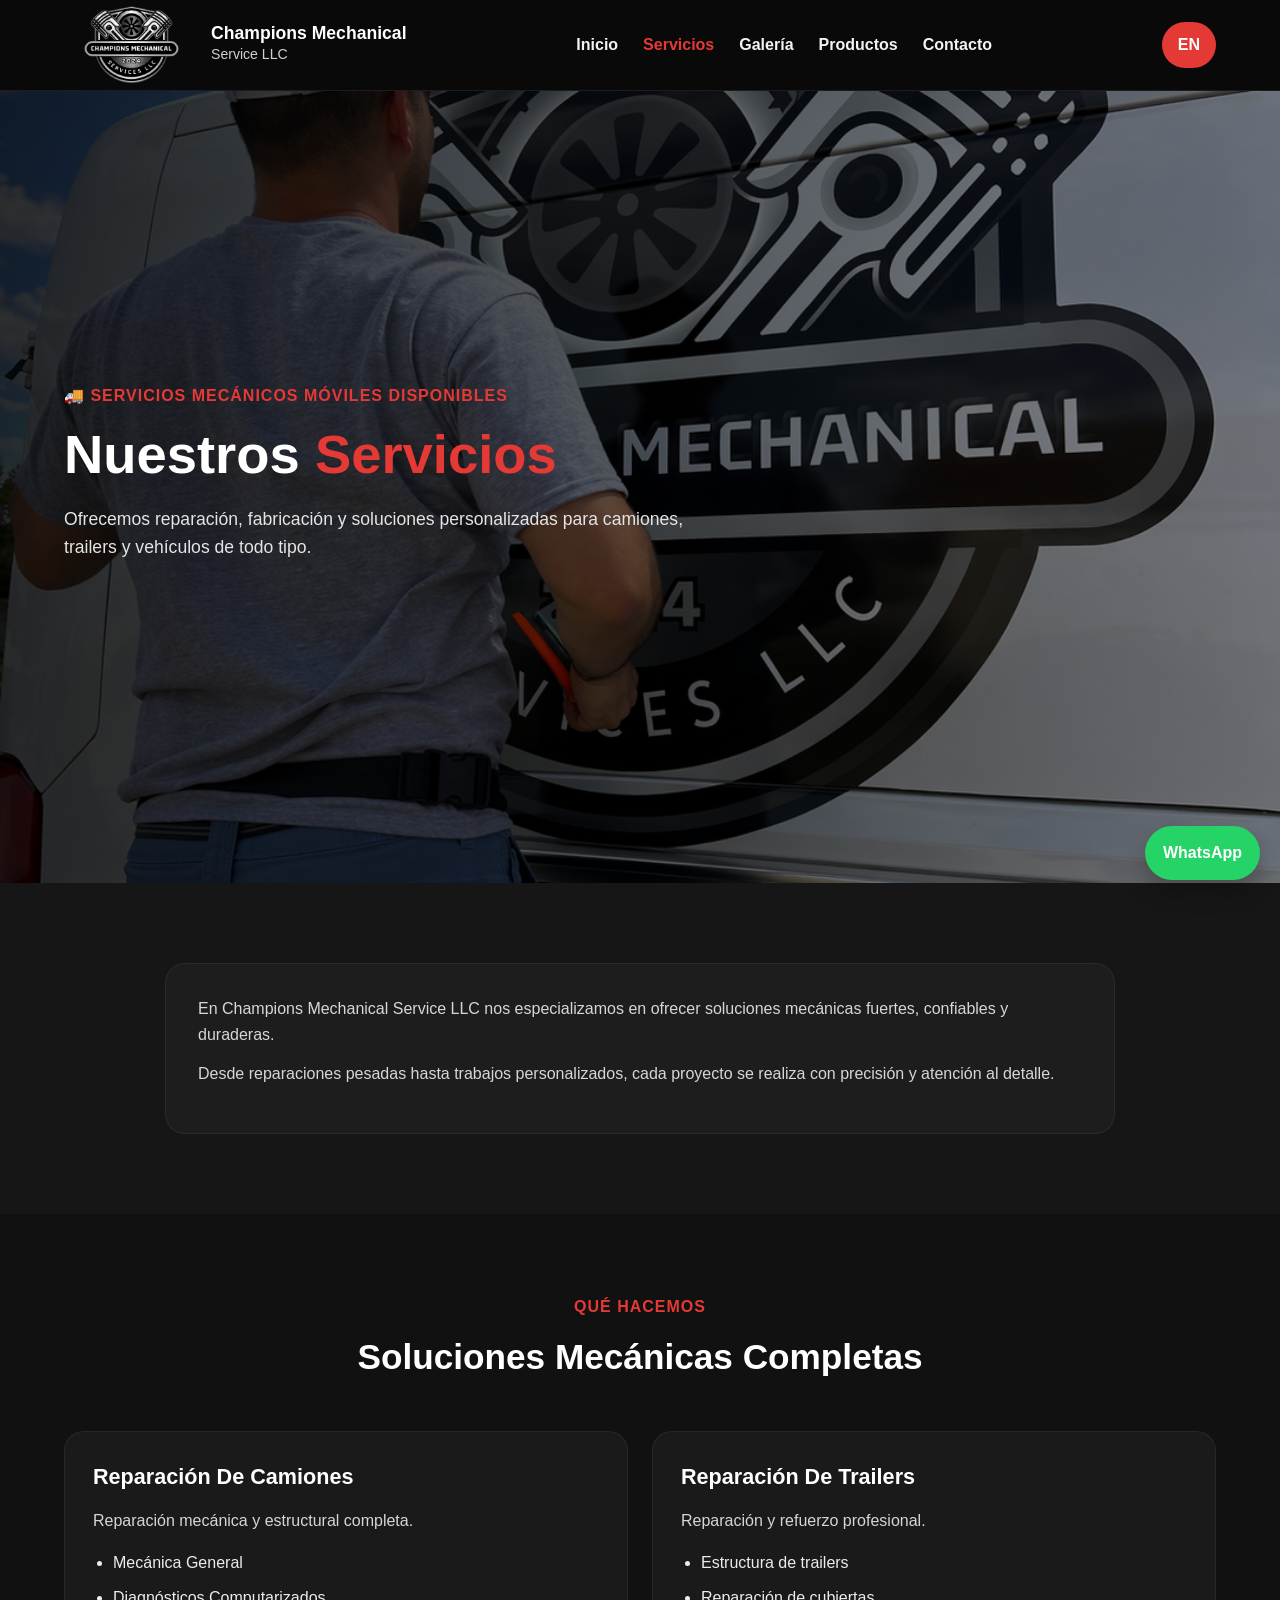
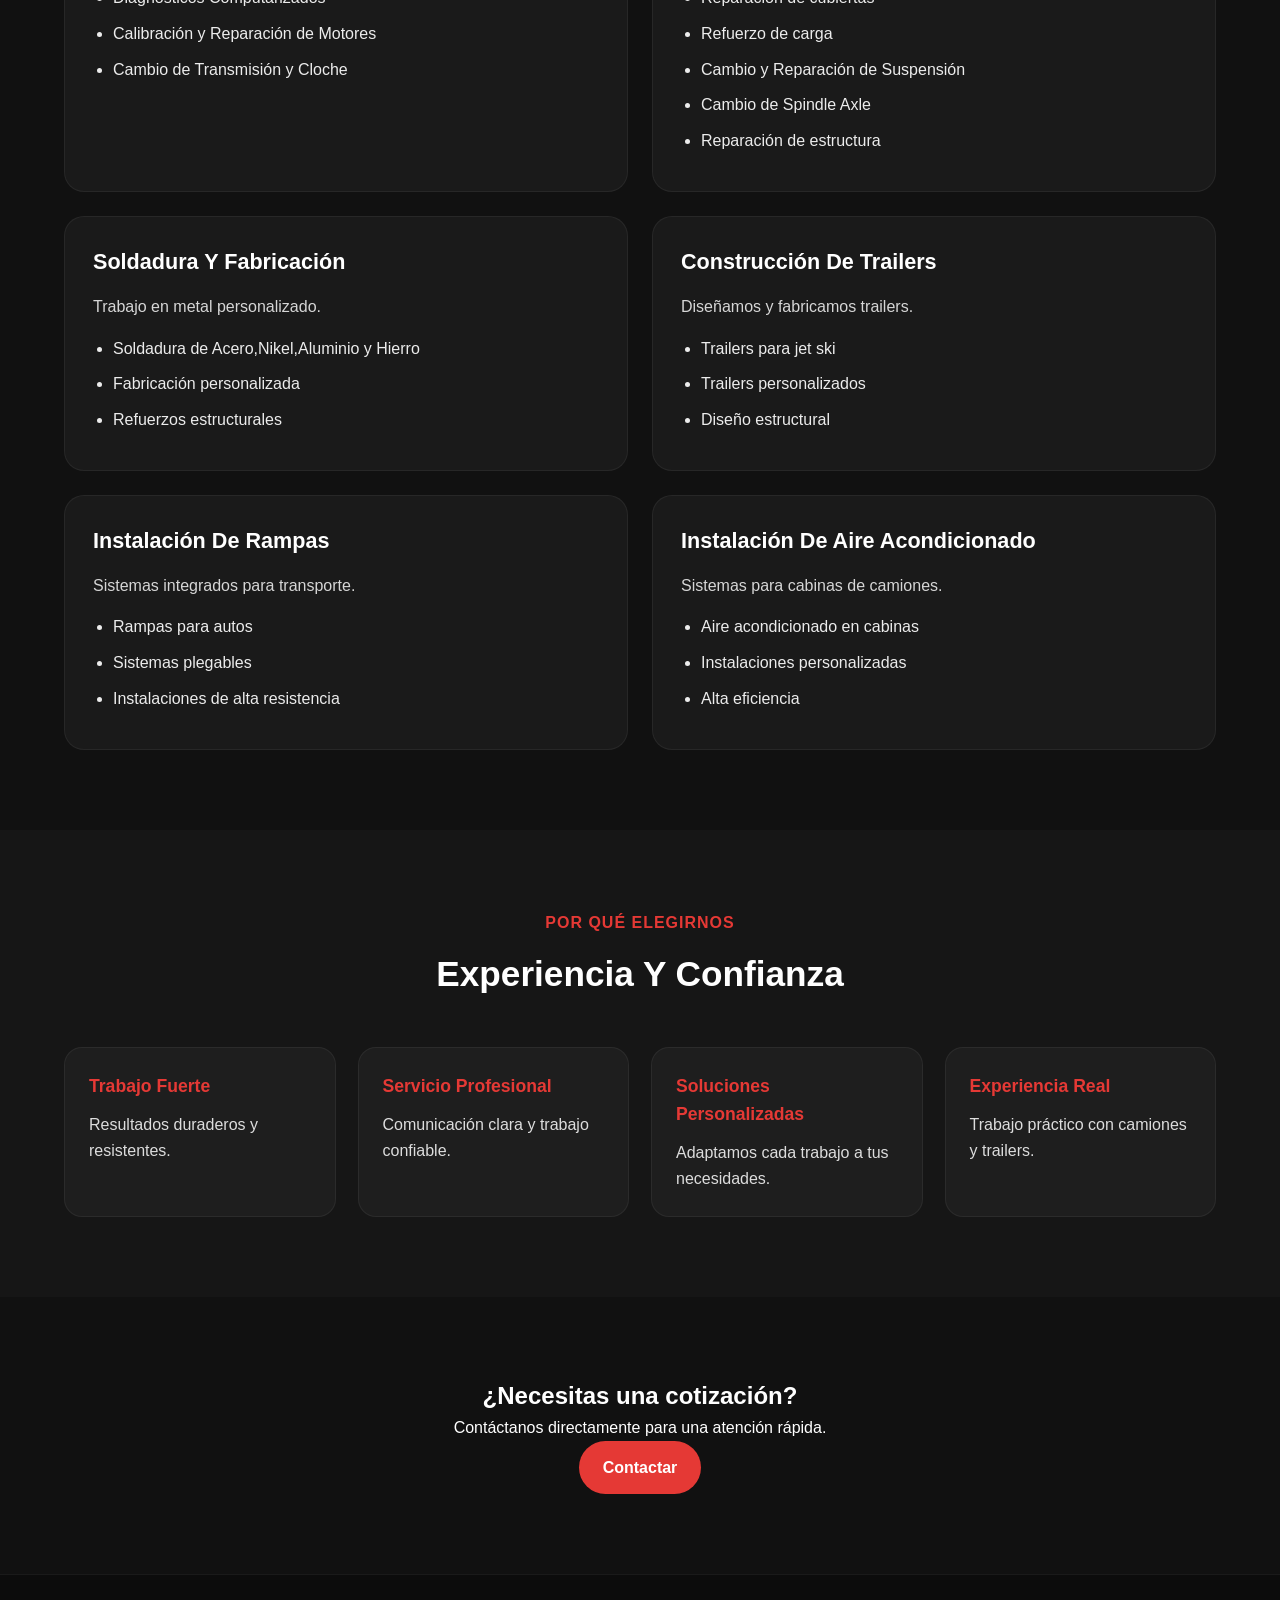
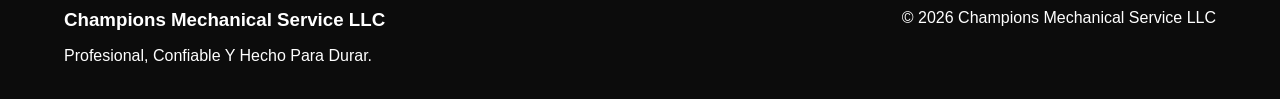
<file: services-es.html>
<!DOCTYPE html>
<html lang="es">
<head>
  <meta charset="UTF-8">
  <meta name="viewport" content="width=device-width, initial-scale=1.0">
  <title>Servicios | Champions Mechanical Service LLC</title>
  <link rel="stylesheet" href="style.css">
</head>

<body>

<!-- WHATSAPP -->
<a href="https://wa.me/14072337129" class="whatsapp-float" target="_blank">
  WhatsApp
</a>

<!-- HEADER -->
<header class="header">
  <div class="container nav-container">

    <a href="index-es.html" class="logo">
      <img src="images/logo.png" alt="Champions Mechanical Service LLC Logo">
      <div class="logo-text">
        <h2>Champions Mechanical</h2>
        <p>Service LLC</p>
      </div>
    </a>

    <button class="menu-toggle" id="menuToggle" aria-label="Abrir Menú">
      <span></span>
      <span></span>
      <span></span>
    </button>

    <nav class="nav" id="mainNav">
      <a href="index-es.html">Inicio</a>
      <a href="services-es.html" class="active">Servicios</a>
      <a href="gallery-es.html">Galería</a>
      <a href="products-es.html">Productos</a>
      <a href="index-es.html#contacto">Contacto</a>      
    </nav>

    <div class="header-actions">
      <a href="services.html" class="lang-btn">EN</a>
    </div>

  </div>
</header>

<!-- HERO -->
<section class="hero services-hero">
  <div class="hero-overlay"></div>

  <div class="container hero-content">
    <div class="hero-text">

      <p class="tagline pulse-pro">🚚 Servicios Mecánicos Móviles Disponibles</p>

      <h1>
        Nuestros <span>Servicios</span>
      </h1>

      <p class="hero-description">
        Ofrecemos reparación, fabricación y soluciones personalizadas para camiones, trailers y vehículos de todo tipo.
      </p>

    </div>
  </div>
</section>

<!-- INTRO -->
<section class="services-intro section">
  <div class="container">

    <div class="intro-box">
      <p>
        En Champions Mechanical Service LLC nos especializamos en ofrecer soluciones mecánicas fuertes, confiables y duraderas.
      </p>

      <p>
        Desde reparaciones pesadas hasta trabajos personalizados, cada proyecto se realiza con precisión y atención al detalle.
      </p>
    </div>

  </div>
</section>

<!-- SERVICIOS DETALLADOS -->
<section class="detailed-services section">
  <div class="container">

    <div class="section-title">
      <p>Qué Hacemos</p>
      <h2>Soluciones Mecánicas Completas</h2>
    </div>

    <div class="detailed-services-grid">

      <div class="detail-card">
        <h3>Reparación De Camiones</h3>
        <p>Reparación mecánica y estructural completa.</p>
        <ul>
        <li>Mecánica General</li>
        <li>Diagnósticos Computarizados</li>
        <li>Calibración y Reparación de Motores</li>
        <li>Cambio de Transmisión y Cloche</li>
</ul>
      </div>

      <div class="detail-card">
        <h3>Reparación De Trailers</h3>
        <p>Reparación y refuerzo profesional.</p>
        <ul>
          <li>Estructura de trailers</li>
          <li>Reparación de cubiertas</li>
          <li>Refuerzo de carga</li>
          <li>Cambio y Reparación de Suspensión</li>
          <li>Cambio de Spindle Axle</li>
          <li>Reparación de estructura</li>
        </ul>
      </div>

      <div class="detail-card">
        <h3>Soldadura Y Fabricación</h3>
        <p>Trabajo en metal personalizado.</p>
        <ul>
          <li>Soldadura de Acero,Nikel,Aluminio y Hierro</li>
          <li>Fabricación personalizada</li>
          <li>Refuerzos estructurales</li>
        </ul>
      </div>

      <div class="detail-card">
        <h3>Construcción De Trailers</h3>
        <p>Diseñamos y fabricamos trailers.</p>
        <ul>
          <li>Trailers para jet ski</li>
          <li>Trailers personalizados</li>
          <li>Diseño estructural</li>
        </ul>
      </div>

      <div class="detail-card">
        <h3>Instalación De Rampas</h3>
        <p>Sistemas integrados para transporte.</p>
        <ul>
          <li>Rampas para autos</li>
          <li>Sistemas plegables</li>
          <li>Instalaciones de alta resistencia</li>
        </ul>
      </div>

      <div class="detail-card">
        <h3>Instalación De Aire Acondicionado</h3>
        <p>Sistemas para cabinas de camiones.</p>
        <ul>
          <li>Aire acondicionado en cabinas</li>
          <li>Instalaciones personalizadas</li>
          <li>Alta eficiencia</li>
        </ul>
      </div>

    </div>

  </div>
</section>

<!-- POR QUÉ ELEGIRNOS -->
<section class="why-choose-us section">
  <div class="container">

    <div class="section-title">
      <p>Por Qué Elegirnos</p>
      <h2>Experiencia Y Confianza</h2>
    </div>

    <div class="why-grid">

      <div class="why-card">
        <h3>Trabajo Fuerte</h3>
        <p>Resultados duraderos y resistentes.</p>
      </div>

      <div class="why-card">
        <h3>Servicio Profesional</h3>
        <p>Comunicación clara y trabajo confiable.</p>
      </div>

      <div class="why-card">
        <h3>Soluciones Personalizadas</h3>
        <p>Adaptamos cada trabajo a tus necesidades.</p>
      </div>

      <div class="why-card">
        <h3>Experiencia Real</h3>
        <p>Trabajo práctico con camiones y trailers.</p>
      </div>

    </div>

  </div>
</section>

<!-- CONTACTO -->


<!-- FOOTER -->

<section class="section" style="text-align:center;">
  <div class="container">
    <h2>¿Necesitas una cotización?</h2>
    <p>Contáctanos directamente para una atención rápida.</p>
    <a href="index-es.html#contacto" class="btn btn-primary">
      Contactar
    </a>
  </div>
</section>

<footer class="footer">
  <div class="container footer-content">

    <div>
      <h3>Champions Mechanical Service LLC</h3>
      <p>Profesional, Confiable Y Hecho Para Durar.</p>
    </div>

    <div>
      <p>© 2026 Champions Mechanical Service LLC</p>
    </div>

  </div>
</footer>

<script src="script.js"></script>

</body>
</html>
</file>
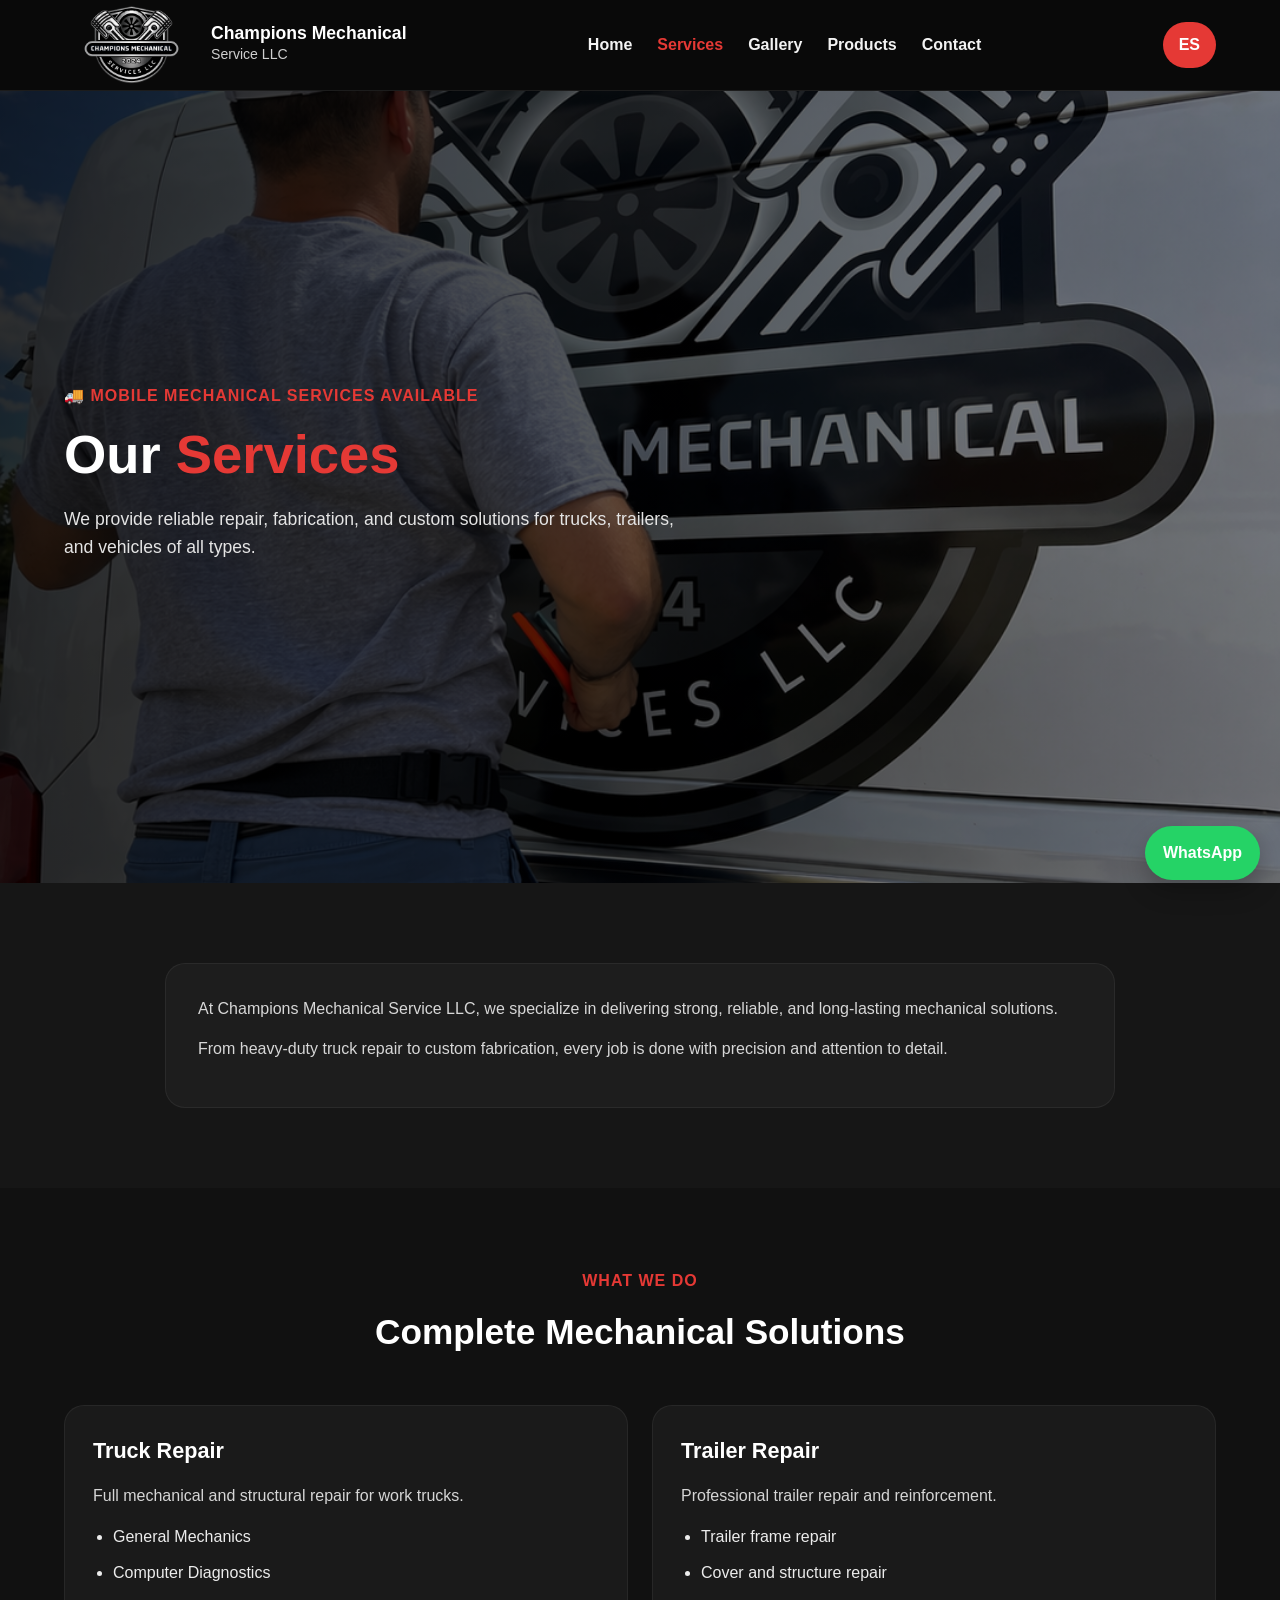
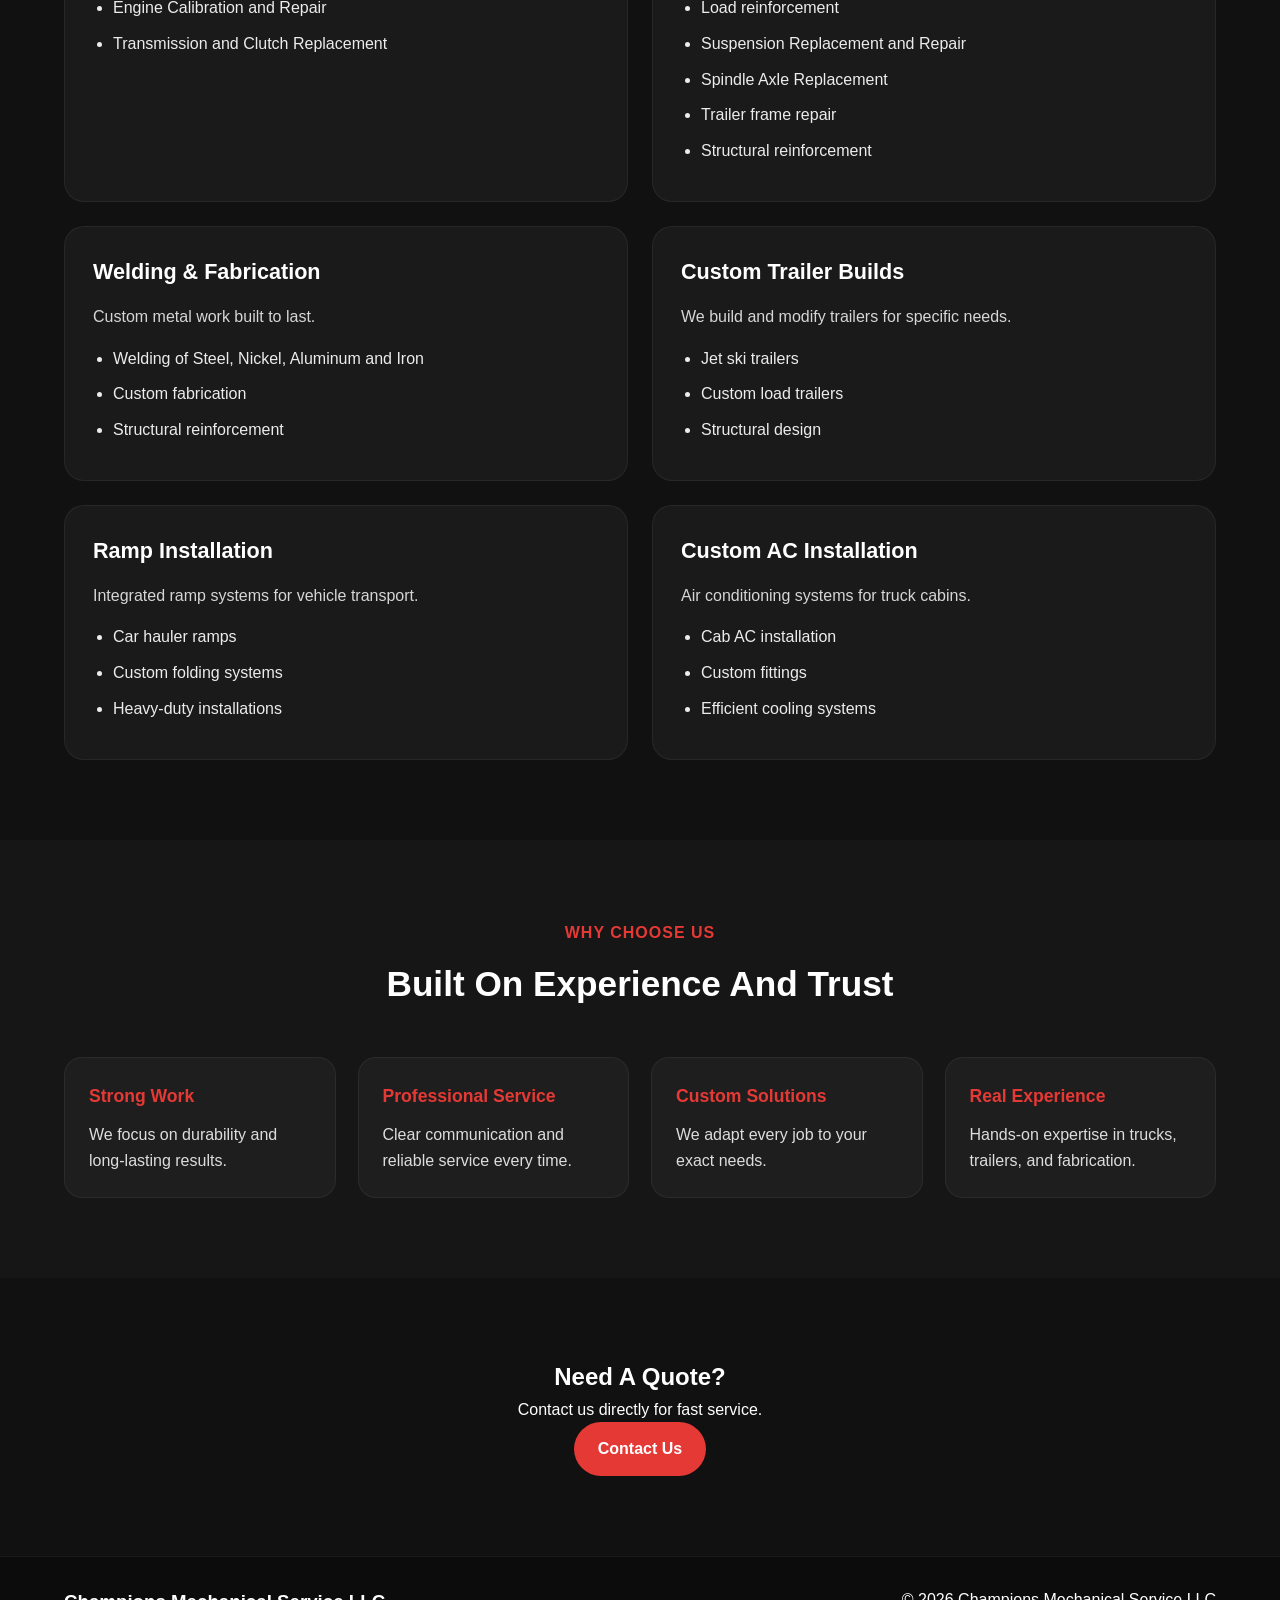
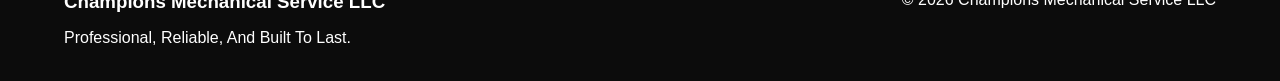
<file: services.html>
<!DOCTYPE html>
<html lang="en">
<head>
  <meta charset="UTF-8">
  <meta name="viewport" content="width=device-width, initial-scale=1.0">
  <title>Services | Champions Mechanical Service LLC</title>
  <link rel="stylesheet" href="style.css">
</head>

<body>

<!-- WHATSAPP -->
<a href="https://wa.me/14072337129" class="whatsapp-float" target="_blank">
  WhatsApp
</a>

<!-- HEADER -->
<header class="header">
  <div class="container nav-container">

    <a href="index.html" class="logo">
      <img src="images/logo.png" alt="Champions Mechanical Service LLC Logo">
      <div class="logo-text">
        <h2>Champions Mechanical</h2>
        <p>Service LLC</p>
      </div>
    </a>

    <button class="menu-toggle" id="menuToggle" aria-label="Open Menu">
      <span></span>
      <span></span>
      <span></span>
    </button>

    <nav class="nav" id="mainNav">
      <a href="index.html">Home</a>
      <a href="services.html" class="active">Services</a>
      <a href="gallery.html">Gallery</a>
      <a href="products.html">Products</a>
      <a href="index.html#contacto">Contact</a>      
    </nav>

    <div class="header-actions">
      <a href="services-es.html" class="lang-btn">ES</a>
    </div>

  </div>
</header>

<!-- HERO -->
<section class="hero services-hero">
  <div class="hero-overlay"></div>

  <div class="container hero-content">
    <div class="hero-text">

      <p class="tagline pulse-pro">🚚 Mobile Mechanical Services Available</p>

      <h1>
        Our <span>Services</span>
      </h1>

      <p class="hero-description">
        We provide reliable repair, fabrication, and custom solutions for trucks, trailers, and vehicles of all types.
      </p>

    </div>
  </div>
</section>

<!-- INTRO -->
<section class="services-intro section">
  <div class="container">

    <div class="intro-box">
      <p>
        At Champions Mechanical Service LLC, we specialize in delivering strong, reliable, and long-lasting mechanical solutions.
      </p>

      <p>
        From heavy-duty truck repair to custom fabrication, every job is done with precision and attention to detail.
      </p>
    </div>

  </div>
</section>

<!-- SERVICES DETALLADOS -->
<section class="detailed-services section">
  <div class="container">

    <div class="section-title">
      <p>What We Do</p>
      <h2>Complete Mechanical Solutions</h2>
    </div>

    <div class="detailed-services-grid">

      <div class="detail-card">
        <h3>Truck Repair</h3>
        <p>Full mechanical and structural repair for work trucks.</p>
        <ul>
        <li>General Mechanics</li>
        <li>Computer Diagnostics</li>
        <li>Engine Calibration and Repair</li>
        <li>Transmission and Clutch Replacement</li>
</ul>
        </ul>
      </div>

      <div class="detail-card">
        <h3>Trailer Repair</h3>
        <p>Professional trailer repair and reinforcement.</p>
        <ul>
          <li>Trailer frame repair</li>
          <li>Cover and structure repair</li>
          <li>Load reinforcement</li>
          <li>Suspension Replacement and Repair</li>
          <li>Spindle Axle Replacement</li>
          <li>Trailer frame repair</li>
          <li>Structural reinforcement</li>
        </ul>
      </div>

      <div class="detail-card">
        <h3>Welding & Fabrication</h3>
        <p>Custom metal work built to last.</p>
        <ul>
          <li>Welding of Steel, Nickel, Aluminum and Iron</li>
          <li>Custom fabrication</li>
          <li>Structural reinforcement</li>
        </ul>
      </div>

      <div class="detail-card">
        <h3>Custom Trailer Builds</h3>
        <p>We build and modify trailers for specific needs.</p>
        <ul>
          <li>Jet ski trailers</li>
          <li>Custom load trailers</li>
          <li>Structural design</li>
        </ul>
      </div>

      <div class="detail-card">
        <h3>Ramp Installation</h3>
        <p>Integrated ramp systems for vehicle transport.</p>
        <ul>
          <li>Car hauler ramps</li>
          <li>Custom folding systems</li>
          <li>Heavy-duty installations</li>
        </ul>
      </div>

      <div class="detail-card">
        <h3>Custom AC Installation</h3>
        <p>Air conditioning systems for truck cabins.</p>
        <ul>
          <li>Cab AC installation</li>
          <li>Custom fittings</li>
          <li>Efficient cooling systems</li>
        </ul>
      </div>

    </div>

  </div>
</section>

<!-- WHY CHOOSE US -->
<section class="why-choose-us section">
  <div class="container">

    <div class="section-title">
      <p>Why Choose Us</p>
      <h2>Built On Experience And Trust</h2>
    </div>

    <div class="why-grid">

      <div class="why-card">
        <h3>Strong Work</h3>
        <p>We focus on durability and long-lasting results.</p>
      </div>

      <div class="why-card">
        <h3>Professional Service</h3>
        <p>Clear communication and reliable service every time.</p>
      </div>

      <div class="why-card">
        <h3>Custom Solutions</h3>
        <p>We adapt every job to your exact needs.</p>
      </div>

      <div class="why-card">
        <h3>Real Experience</h3>
        <p>Hands-on expertise in trucks, trailers, and fabrication.</p>
      </div>

    </div>

  </div>
</section>

<!-- CONTACT -->


<!-- FOOTER -->

<section class="section" style="text-align:center;">
  <div class="container">
    <h2>Need A Quote?</h2>
    <p>Contact us directly for fast service.</p>
    <a href="index.html#contacto" class="btn btn-primary">
      Contact Us
    </a>
  </div>
</section>

<footer class="footer">
  <div class="container footer-content">

    <div>
      <h3>Champions Mechanical Service LLC</h3>
      <p>Professional, Reliable, And Built To Last.</p>
    </div>

    <div>
      <p>© 2026 Champions Mechanical Service LLC</p>
    </div>

  </div>
</footer>

<script src="script.js"></script>

</body>
</html>
</file>
<file: style.css>
* {
  margin: 0;
  padding: 0;
  box-sizing: border-box;
}

html {
  scroll-behavior: smooth;
}

body {
  font-family: 'Inter', sans-serif;
  background: #111111;
  color: #ffffff;
  line-height: 1.6;
}

img {
  max-width: 100%;
  display: block;
}

a {
  text-decoration: none;
}

.container {
  width: 90%;
  max-width: 1200px;
  margin: 0 auto;
}

.section {
  padding: 80px 0;
}

.section-title {
  text-align: center;
  margin-bottom: 45px;
}

.section-title p {
  color: #e53935;
  font-weight: 700;
  text-transform: uppercase;
  letter-spacing: 1px;
  margin-bottom: 10px;
}

.section-title h2 {
  font-size: 2.2rem;
  font-weight: 800;
}

.left-align {
  text-align: left;
}

/* HEADER */
.header {
  position: sticky;
  top: 0;
  z-index: 999;
  background: rgba(10, 10, 10, 0.95);
  border-bottom: 1px solid rgba(255, 255, 255, 0.08);
  backdrop-filter: blur(12px);
}

.nav-container {
  min-height: 85px;
  display: flex;
  justify-content: space-between;
  align-items: center;
  gap: 20px;
}

.logo {
  display: flex;
  align-items: center;
  gap: 12px;
  color: #fff;
}

.logo img {
  width: auto;
  height: 90px;
  object-fit: contain;
  
}

.logo-text h2 {
  font-size: 1.1rem;
  font-weight: 800;
  line-height: 1.1;
}

.logo-text p {
  font-size: 0.88rem;
  color: #cfcfcf;
}

.nav {
  display: flex;
  gap: 25px;
}

.nav a {
  color: #f3f3f3;
  font-weight: 600;
  transition: 0.3s;
}

.nav a:hover,
.nav a.active {
  color: #e53935;
}

.header-actions {
  display: flex;
  align-items: center;
  gap: 10px;
}

.lang-btn {
  background: #e53935;
  color: #fff;
  border: none;
  padding: 10px 16px;
  border-radius: 999px;
  font-weight: 700;
  cursor: pointer;
  transition: 0.3s;
}

.lang-btn:hover {
  background: #c62828;
}

/* HERO */
.hero {
  position: relative;
  min-height: 88vh;
  background: url('images/hero.jpg') center/cover no-repeat;
  display: flex;
  align-items: center;
}

.hero-overlay {
  position: absolute;
  inset: 0;
  background: linear-gradient(to right, rgba(0, 0, 0, 0.82), rgba(0, 0, 0, 0.45));
}

.hero-content {
  position: relative;
  z-index: 2;
}

.hero-text {
  max-width: 700px;
}

.tagline {
  color: #e53935;
  font-weight: 700;
  text-transform: uppercase;
  letter-spacing: 1px;
  margin-bottom: 16px;
}

.hero h1 {
  font-size: 3.4rem;
  line-height: 1.1;
  margin-bottom: 20px;
  font-weight: 800;
}

.hero h1 span {
  color: #e53935;
}

.hero-description {
  font-size: 1.1rem;
  color: #e4e4e4;
  max-width: 620px;
  margin-bottom: 30px;
}

.hero-buttons {
  display: flex;
  flex-wrap: wrap;
  gap: 14px;
}

.btn {
  display: inline-block;
  padding: 14px 24px;
  border-radius: 999px;
  font-weight: 700;
  transition: 0.3s;
}

.btn-primary {
  background: #e53935;
  color: #fff;
}

.btn-primary:hover {
  background: #c62828;
}

.btn-secondary {
  border: 2px solid #fff;
  color: #fff;
}

.btn-secondary:hover {
  background: #fff;
  color: #111;
}

/* ABOUT */
.about {
  background: #161616;
}

.about-grid {
  display: grid;
  grid-template-columns: 1.4fr 1fr;
  gap: 35px;
  align-items: start;
}

.about-text h2 {
  font-size: 2rem;
  margin-bottom: 20px;
}

.about-text p {
  color: #d7d7d7;
  margin-bottom: 16px;
}

.about-card {
  background: #1e1e1e;
  border: 1px solid rgba(229, 57, 53, 0.2);
  padding: 30px;
  border-radius: 20px;
  box-shadow: 0 12px 30px rgba(0, 0, 0, 0.25);
}

.about-card h3 {
  margin-bottom: 18px;
  color: #e53935;
}

.about-card ul {
  list-style: none;
}

.about-card ul li {
  padding: 10px 0;
  border-bottom: 1px solid rgba(255,255,255,0.08);
  color: #e8e8e8;
}

/* SERVICES */
.services-preview {
  background: #111111;
}

.services-grid {
  display: grid;
  grid-template-columns: repeat(4, 1fr);
  gap: 22px;
}

.service-card {
  background: #191919;
  padding: 28px 22px;
  border-radius: 20px;
  border: 1px solid rgba(255,255,255,0.06);
  transition: 0.3s;
}

.service-card:hover {
  transform: translateY(-6px);
  border-color: rgba(229, 57, 53, 0.35);
}

.service-icon {
  font-size: 2rem;
  margin-bottom: 16px;
}

.service-card h3 {
  margin-bottom: 12px;
  font-size: 1.2rem;
}

.service-card p {
  color: #d4d4d4;
}

.center-button {
  text-align: center;
  margin-top: 35px;
}

/* REVIEWS */
.reviews {
  background: #161616;
}

.reviews-grid {
  display: grid;
  grid-template-columns: 1.15fr 0.85fr;
  gap: 30px;
}

.review-card {
  background: #1e1e1e;
  padding: 24px;
  border-radius: 18px;
  margin-bottom: 18px;
  border-left: 4px solid #e53935;
}

.review-card p {
  color: #ededed;
  margin-bottom: 12px;
}

.review-card h4 {
  color: #bdbdbd;
  font-size: 0.95rem;
}

.google-review-box {
  background: #1e1e1e;
  padding: 30px;
  border-radius: 20px;
  border: 1px solid rgba(229, 57, 53, 0.18);
}

.google-review-box h3 {
  margin-bottom: 15px;
  font-size: 1.4rem;
}

.google-review-box p {
  color: #d7d7d7;
  margin-bottom: 20px;
}

.review-btn {
  margin-bottom: 25px;
}

.qr-box {
  background: #151515;
  border-radius: 16px;
  padding: 20px;
  text-align: center;
}

.qr-box img {
  width: 180px;
  margin: 15px auto;
  background: #fff;
  padding: 10px;
  border-radius: 12px;
}

.qr-box small {
  color: #bfbfbf;
}

/* CONTACT */
.contact {
  background: #111111;
}

.contact-grid {
  display: grid;
  grid-template-columns: repeat(4, 1fr);
  gap: 22px;
}

.contact-card {
  background: #1b1b1b;
  padding: 24px;
  border-radius: 18px;
  border: 1px solid rgba(255,255,255,0.06);
}

.contact-card h3 {
  margin-bottom: 12px;
  color: #e53935;
}

.contact-card p {
  color: #d8d8d8;
}

/* FOOTER */
.footer {
  background: #0c0c0c;
  padding: 30px 0;
  border-top: 1px solid rgba(255,255,255,0.06);
}

.footer-content {
  display: flex;
  justify-content: space-between;
  gap: 20px;
  flex-wrap: wrap;
}

.footer h3 {
  margin-bottom: 8px;
}

/* WHATSAPP FLOAT */
.whatsapp-float {
  position: fixed;
  right: 20px;
  bottom: 20px;
  z-index: 9999;
  background: #25d366;
  color: #fff;
  padding: 14px 18px;
  border-radius: 999px;
  font-weight: 800;
  box-shadow: 0 10px 25px rgba(0,0,0,0.25);
  transition: 0.3s;
}

.whatsapp-float:hover {
  transform: translateY(-3px);
  background: #20ba5a;
}

/* RESPONSIVE */
@media (max-width: 1100px) {
  .services-grid {
    grid-template-columns: repeat(2, 1fr);
  }

  .contact-grid {
    grid-template-columns: repeat(2, 1fr);
  }

  .about-grid,
  .reviews-grid {
    grid-template-columns: 1fr;
  }
}

@media (max-width: 820px) {
  .nav-container {
    flex-direction: column;
    padding: 15px 0;
  }

  .nav {
    flex-wrap: wrap;
    justify-content: center;
  }

  .hero {
    min-height: 75vh;
    padding: 50px 0;
  }

  .hero h1 {
    font-size: 2.5rem;
  }

  .section-title h2 {
    font-size: 1.8rem;
  }
}

@media (max-width: 600px) {
  .services-grid,
  .contact-grid {
    grid-template-columns: 1fr;
  }

  .hero h1 {
    font-size: 2.1rem;
  }

  .hero-description {
    font-size: 1rem;
  }

  .btn {
    width: 100%;
    text-align: center;
  }

  .logo {
    flex-direction: column;
    text-align: center;
  }
}.services-hero {
  background: url('images/services-hero.jpg') center/cover no-repeat;
}

.services-intro {
  background: #161616;
}

.intro-box {
  max-width: 950px;
  margin: 0 auto;
  background: #1d1d1d;
  padding: 32px;
  border-radius: 20px;
  border: 1px solid rgba(255,255,255,0.06);
}

.intro-box p {
  color: #d7d7d7;
  margin-bottom: 14px;
}

.detailed-services {
  background: #111111;
}

.detailed-services-grid {
  display: grid;
  grid-template-columns: repeat(2, 1fr);
  gap: 24px;
}

.detail-card {
  background: #1a1a1a;
  padding: 28px;
  border-radius: 20px;
  border: 1px solid rgba(255,255,255,0.06);
  transition: 0.3s;
}

.detail-card:hover {
  transform: translateY(-5px);
  border-color: rgba(229, 57, 53, 0.3);
}

.detail-card h3 {
  font-size: 1.35rem;
  margin-bottom: 14px;
  color: #ffffff;
}

.detail-card p {
  color: #d6d6d6;
  margin-bottom: 16px;
}

.detail-card ul {
  padding-left: 20px;
}

.detail-card ul li {
  color: #ececec;
  margin-bottom: 10px;
}

.why-choose-us {
  background: #161616;
}

.why-grid {
  display: grid;
  grid-template-columns: repeat(4, 1fr);
  gap: 22px;
}

.why-card {
  background: #1e1e1e;
  padding: 24px;
  border-radius: 18px;
  border: 1px solid rgba(255,255,255,0.06);
}

.why-card h3 {
  font-size: 1.1rem;
  margin-bottom: 12px;
  color: #e53935;
}

.why-card p {
  color: #dddddd;
}

@media (max-width: 1100px) {
  .why-grid {
    grid-template-columns: repeat(2, 1fr);
  }
}

@media (max-width: 800px) {
  .detailed-services-grid,
  .why-grid {
    grid-template-columns: 1fr;
  }
}
.menu-toggle {
  display: none;
  flex-direction: column;
  justify-content: center;
  gap: 5px;
  width: 46px;
  height: 46px;
  background: transparent;
  border: none;
  cursor: pointer;
  padding: 0;
}

.menu-toggle span {
  display: block;
  width: 28px;
  height: 3px;
  background: #ffffff;
  border-radius: 999px;
  transition: 0.3s;
  margin: 0 auto;
}

.menu-toggle.active span:nth-child(1) {
  transform: translateY(8px) rotate(45deg);
}

.menu-toggle.active span:nth-child(2) {
  opacity: 0;
}

.menu-toggle.active span:nth-child(3) {
  transform: translateY(-8px) rotate(-45deg);
}

@media (max-width: 820px) {
  .nav-container {
    position: relative;
    flex-direction: row;
    justify-content: space-between;
    align-items: center;
    min-height: 95px;
    padding: 12px 0;
  }

  .menu-toggle {
    display: flex;
    order: 3;
  }

  .header-actions {
    order: 2;
  }

  .nav {
    position: absolute;
    top: 100%;
    left: 0;
    right: 0;
    display: none;
    flex-direction: column;
    gap: 0;
    background: rgba(10, 10, 10, 0.98);
    border-top: 1px solid rgba(255,255,255,0.06);
    border-bottom: 1px solid rgba(255,255,255,0.06);
    box-shadow: 0 14px 30px rgba(0,0,0,0.28);
    z-index: 1000;
  }

  .nav.show {
    display: flex;
  }

  .nav a {
    padding: 16px 20px;
    border-bottom: 1px solid rgba(255,255,255,0.05);
    width: 100%;
  }

  .nav a:last-child {
    border-bottom: none;
  }

  .logo {
    flex-direction: row;
    text-align: left;
  }

  .logo img {
    height: 65px;
    width: auto;
  }

  .logo-text h2 {
    font-size: 1rem;
  }

  .logo-text p {
    font-size: 0.82rem;
  }
}

@media (max-width: 600px) {
  .nav-container {
    min-height: 88px;
  }

  .logo img {
    height: 58px;
  }

  .lang-btn {
    padding: 8px 12px;
    font-size: 0.9rem;
  }

  .hero h1 {
    font-size: 2rem;
  }

  .section {
    padding: 60px 0;
  }
}
/* GALLERY HERO BACKGROUND */
.gallery-hero {
  background: url('images/gallery-bg.jpg') center center no-repeat;
  background-size: cover;
}

/* FIX POR SI OTRO HERO LO PISA */
.gallery-hero {
  background: url('images/gallery-bg.jpg') center center no-repeat !important;
  background-size: cover;
}

/* SITE FIXES */
.stars {
  color: #FFD700;
  font-size: 1.5rem;
  letter-spacing: 3px;
  text-shadow: 0 0 6px rgba(255, 215, 0, 0.45);
}

.gallery-hero {
  background: url('images/gallery-bg.jpg') center center / cover no-repeat !important;
}


/* SOCIAL SECTION */
.social-section {
  background: #111111;
}

.social-icons {
  display: flex;
  justify-content: center;
  align-items: center;
  gap: 25px;
  margin-top: 30px;
  flex-wrap: wrap;
}

.social-icon {
  width: 70px;
  height: 70px;
  border-radius: 50%;
  display: flex;
  align-items: center;
  justify-content: center;
  font-size: 28px;
  color: #ffffff;
  transition: 0.3s ease;
  box-shadow: 0 12px 25px rgba(0, 0, 0, 0.25);
}

.social-icon:hover {
  transform: translateY(-5px) scale(1.08);
}

.fb { background: #1877f2; }
.ig { background: linear-gradient(135deg, #f58529, #dd2a7b, #8134af, #515bd4); }
.yt { background: #ff0000; }
.tt { background: #000000; border: 1px solid #333333; }

@media (max-width: 600px) {
  .social-icons {
    gap: 18px;
  }

  .social-icon {
    width: 62px;
    height: 62px;
    font-size: 25px;
  }
}
/* SOCIAL MEDIA ICONS */
.social-section {
  background: #161616;
}

.social-icons {
  display: flex;
  justify-content: center;
  align-items: center;
  gap: 25px;
  margin-top: 30px;
  flex-wrap: wrap;
}

.social-icon {
  width: 70px;
  height: 70px;
  border-radius: 50%;
  display: flex;
  align-items: center;
  justify-content: center;
  font-size: 28px;
  color: #ffffff;
  transition: 0.3s ease;
}

.social-icon:hover {
  transform: translateY(-5px) scale(1.08);
}

.fb {
  background: #1877f2;
}

.ig {
  background: linear-gradient(135deg, #f58529, #dd2a7b, #8134af, #515bd4);
}

.yt {
  background: #ff0000;
}

.tt {
  background: #000000;
  border: 1px solid #333333;
}

/* YOUTUBE PREVIEW CARDS */
.youtube-video {
  position: relative;
  width: 100%;
  height: 260px;
  background: #000;
  overflow: hidden;
  cursor: pointer;
}

.youtube-thumb {
  width: 100%;
  height: 100%;
  object-fit: cover;
  display: block;
  transition: 0.3s ease;
}

.youtube-video:hover .youtube-thumb {
  transform: scale(1.05);
  filter: brightness(0.75);
}

.youtube-play {
  position: absolute;
  inset: 0;
  display: flex;
  align-items: center;
  justify-content: center;
  pointer-events: none;
}

.youtube-play i {
  width: 64px;
  height: 64px;
  border-radius: 50%;
  background: rgba(229, 57, 53, 0.95);
  color: #fff;
  display: flex;
  align-items: center;
  justify-content: center;
  font-size: 26px;
  padding-left: 4px;
}

.youtube-video iframe {
  width: 100%;
  height: 100%;
  border: none;
  display: block;
}

@media (max-width: 640px) {
  .youtube-video {
    height: 420px;
  }
}
/* PULSE ANIMATION */
.pulse {
  display: inline-block;
  animation: pulseEffect 1.8s infinite;
}

@keyframes pulseEffect {
  0% {
    transform: scale(1);
    opacity: 1;
  }
  50% {
    transform: scale(1.08);
    opacity: 0.85;
  }
  100% {
    transform: scale(1);
    opacity: 1;
  }
}
/* PREMIUM PULSE + GLOW */
.pulse-pro {
  display: inline-block;
  color: #e53935;
  font-weight: 800;
  animation: pulseGlow 2s infinite;
}

@keyframes pulseGlow {
  0% {
    transform: scale(1);
    text-shadow: 0 0 5px rgba(229, 57, 53, 0.4);
  }
  50% {
    transform: scale(1.08);
    text-shadow: 0 0 15px rgba(229, 57, 53, 0.9);
  }
  100% {
    transform: scale(1);
    text-shadow: 0 0 5px rgba(229, 57, 53, 0.4);
  }
}
/* PRODUCTS PAGE */
.products-hero {
  min-height: 60vh;
  background: url('images/products-bg.jpg') center center / cover no-repeat;
}

.products-section {
  background: #111111;
}

.products-grid {
  display: grid;
  grid-template-columns: repeat(4, 1fr);
  gap: 24px;
}

.product-card {
  background: #1b1b1b;
  border-radius: 20px;
  overflow: hidden;
  border: 1px solid rgba(255,255,255,0.06);
  transition: 0.3s ease;
}

.product-card:hover {
  transform: translateY(-6px);
  border-color: rgba(229, 57, 53, 0.35);
}

.product-card img {
  width: 100%;
  height: 230px;
  object-fit: contain;
  background: #ffffff;
  padding: 12px;
}

.product-info {
  padding: 18px;
}

.product-info h3 {
  margin-bottom: 10px;
  color: #ffffff;
  font-size: 1.15rem;
}

.product-info p {
  color: #d4d4d4;
  margin-bottom: 16px;
  min-height: 54px;
}

.product-info .btn {
  width: 100%;
  text-align: center;
}

@media (max-width: 1100px) {
  .products-grid {
    grid-template-columns: repeat(2, 1fr);
  }
}

@media (max-width: 640px) {
  .products-grid {
    grid-template-columns: 1fr;
  }

  .product-card img {
    height: 240px;
  }
}
.products-hero .hero-overlay {
  background: rgba(0,0,0,0.35) !important;
}

/* GALLERY GRID FIX */
.gallery-section-dark .media-grid,
.gallery-section-gray .media-grid {
  display: grid;
  grid-template-columns: repeat(3, 1fr);
  gap: 20px;
}

@media (max-width: 1000px) {
  .gallery-section-dark .media-grid,
  .gallery-section-gray .media-grid {
    grid-template-columns: repeat(2, 1fr);
  }
}

@media (max-width: 640px) {
  .gallery-section-dark .media-grid,
  .gallery-section-gray .media-grid {
    grid-template-columns: 1fr;
  }
}
.google-review-box {
  text-align: center;
}

.google-review-box p {
  text-align: center;
}

.review-btn {
  display: inline-block;
  margin-top: 15px;
}
</file>
